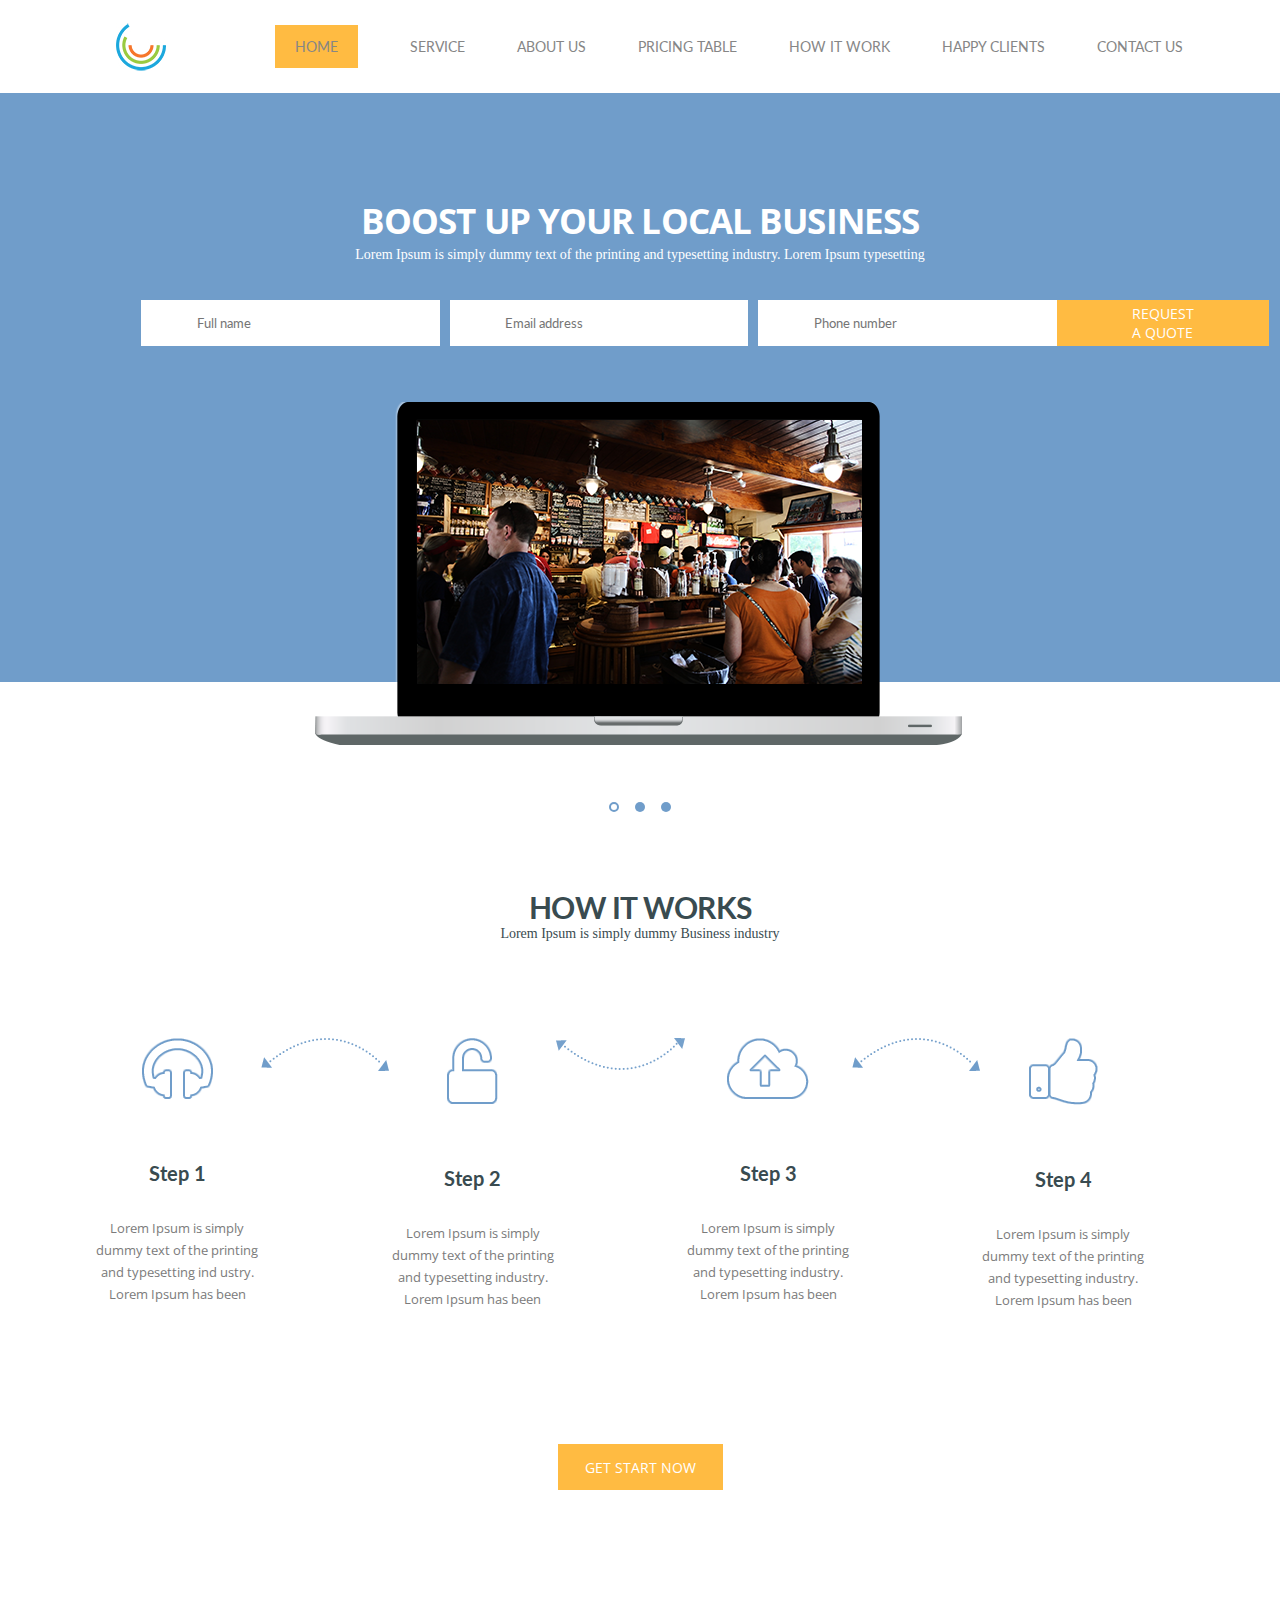
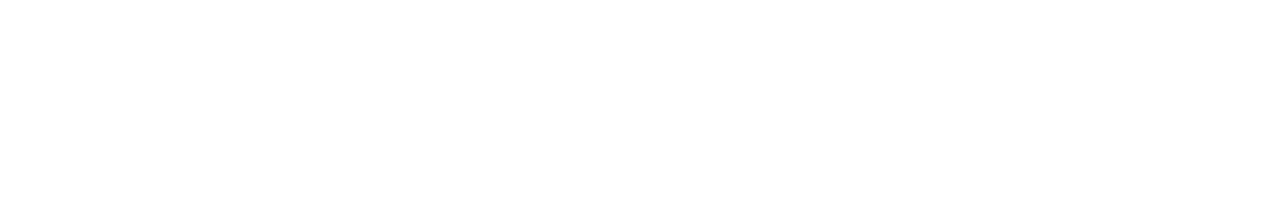
<file: boost-your-business/index.html>
<!DOCTYPE html>
<html lang="ru">
	<head>
		<title>boost-yout-business</title>
		<link href="https://fonts.googleapis.com/css2?family=Lato:wght@400;700&family=Open+Sans&display=swap" rel="stylesheet">
		<meta name="viewport" content="width=device-width, initial-scale=1, shrink-to-fit=no">
		
				<link rel="stylesheet" type="text/css" href="css/style.css">
				<link rel="stylesheet" type="text/css" href="css/slick.css">
					<link rel="stylesheet" type="text/css" href="css/media.css">
		<meta http-equiv="Content-type" content="text/html;charset=UTF-8" />
		<meta name="viewport" content="width=device-width, user-scalable=no, initial-scale=1.0, maximum-scale=1.0, minimum-scale=1.0">
	</head>
	<body>
		<header class="header">
			<div class="container">
				<div class="header__inner">
				<div class="logo">
					<a href="#">
						<img src="img/logo/Shape_8.jpg" alt="">
					</a>
				</div>
				<nav class="menu">
					<div class="btn__menu">
						<div></div>
						<div></div>
						<div></div>

					</div>
					<ul class="menu__list">
						<ul class="menu__home">
						<li><a href="#">HOME</a></li>
						</ul>
						<li><a href="#">SERVICE</a></li>
						<li><a href="#"> ABOUT US </a></li>
						<li><a href="#">PRICING TABLE </a></li>
						<li><a href="#">HOW IT WORK </a></li>
						<li><a href="#">HAPPY CLIENTS</a></li>
						<li><a href="#">CONTACT US</a></li>

					</ul>
				</nav>
				</div>
			</div>
		</header>
		<section class="top">
				<div class="container">
					<div class="top__inner">
					<div class="top-info">
						<h1 class="top-info__title">
							Boost up your Local business
						</h1>
						<div class="top-info__subtitle">
							Lorem Ipsum is simply dummy text of the printing and typesetting industry. Lorem Ipsum typesetting
						</div>
						<div class="top-info__form">
							<div class="top-info__form-input">
								<input type="text" name="text[]" class="required name large" placeholder="Full name"/>
								<input type="text" name="text[]" class="required name small" placeholder="Name">
							
								<div class="top-info__form-input"></div>
									<input type="text" name="text[]" class="required name large" placeholder="Email address"/>
									<input type="text" name="text[]" class="required name small" placeholder="Email "/>
									<div class="top-info__form-input">	</div>
										<input type="text" name="text[]"  class="required name large"placeholder="Phone number"/>
										<input type="text" name="text[]" class="required name small" placeholder="Phone "/>
										<div class="top-info__form-button">
												<button  class="btn">Request a quote</button>
										</div>
								
								</div>
							
						</div>
						<div class="top-info__slider">

							<div class="top-info__slider-image">	
								<img src="img/images/Vector_Smart_Object.png" alt="">
						</div>
						<div class="top-info__slider-image">	
								<img src="img/images/Vector_Smart_Object.png" alt="">
						</div>
						<div class="top-info__slider-image">	
								<img src="img/images/Vector_Smart_Object.png" alt="">
						</div>
				</div>
			</div>
			</section>

			<section class="action">
				<div class="container">
					<h2 class="title">
					How it works
				</h2>
				<h3 class="subtitle">Lorem Ipsum is simply dummy Business industry</h3>
				</div>
				<div class="action-steps">
					<div class="action-steps__img">
						<img src="img/images/headphone.png" alt="">

						<div class="action-steps__title">
							Step 1
							<div class="action-steps__subtitle">
								Lorem Ipsum is simply dummy text of the printing and typesetting ind
ustry. Lorem Ipsum has been
							</div>
						</div>
					</div>
					<div class="action-steps__img">
						<img src="img/images/Arrow_1.png" alt="">
							
						
					</div>
					<div class="action-steps__img">
						<img src="img/images/lock.png" alt="">
						<div class="action-steps__title">
							Step 2
							<div class="action-steps__subtitle">
								Lorem Ipsum is simply dummy text of the printing and typesetting industry. Lorem Ipsum has been
							</div>
						</div>
					</div>
					<div class="action-steps__img">
						<img src="img/images/Arrow_2.png" alt="">
							
						
					</div>
					<div class="action-steps__img">
						<img src="img/images/cloud.png" alt="">
						<div class="action-steps__title">
							Step 3
							<div class="action-steps__subtitle">
								Lorem Ipsum is simply dummy text of the printing and typesetting industry. Lorem Ipsum has been
							</div>
						</div>
					</div>
										<div class="action-steps__img">
						<img src="img/images/Arrow_1.png" alt="">
							
						
					</div>
					<div class="action-steps__img">
						<img src="img/images/like.png" alt="">
						<div class="action-steps__title">
							Step 4
							<div class="action-steps__subtitle">
								Lorem Ipsum is simply dummy text of the printing and typesetting industry. Lorem Ipsum has been
							</div>
						</div>
					</div>
				</div>
				<div class="button">
					<button  class="action-button">GET START NOW</button>
					</div>					
				
			</section>

<script src="https://code.jquery.com/jquery-3.4.1.min.js"></script>
<script src="js/slick.min.js"></script>
<script src="js/main.js"></script>
	</body>
</html>
</file>
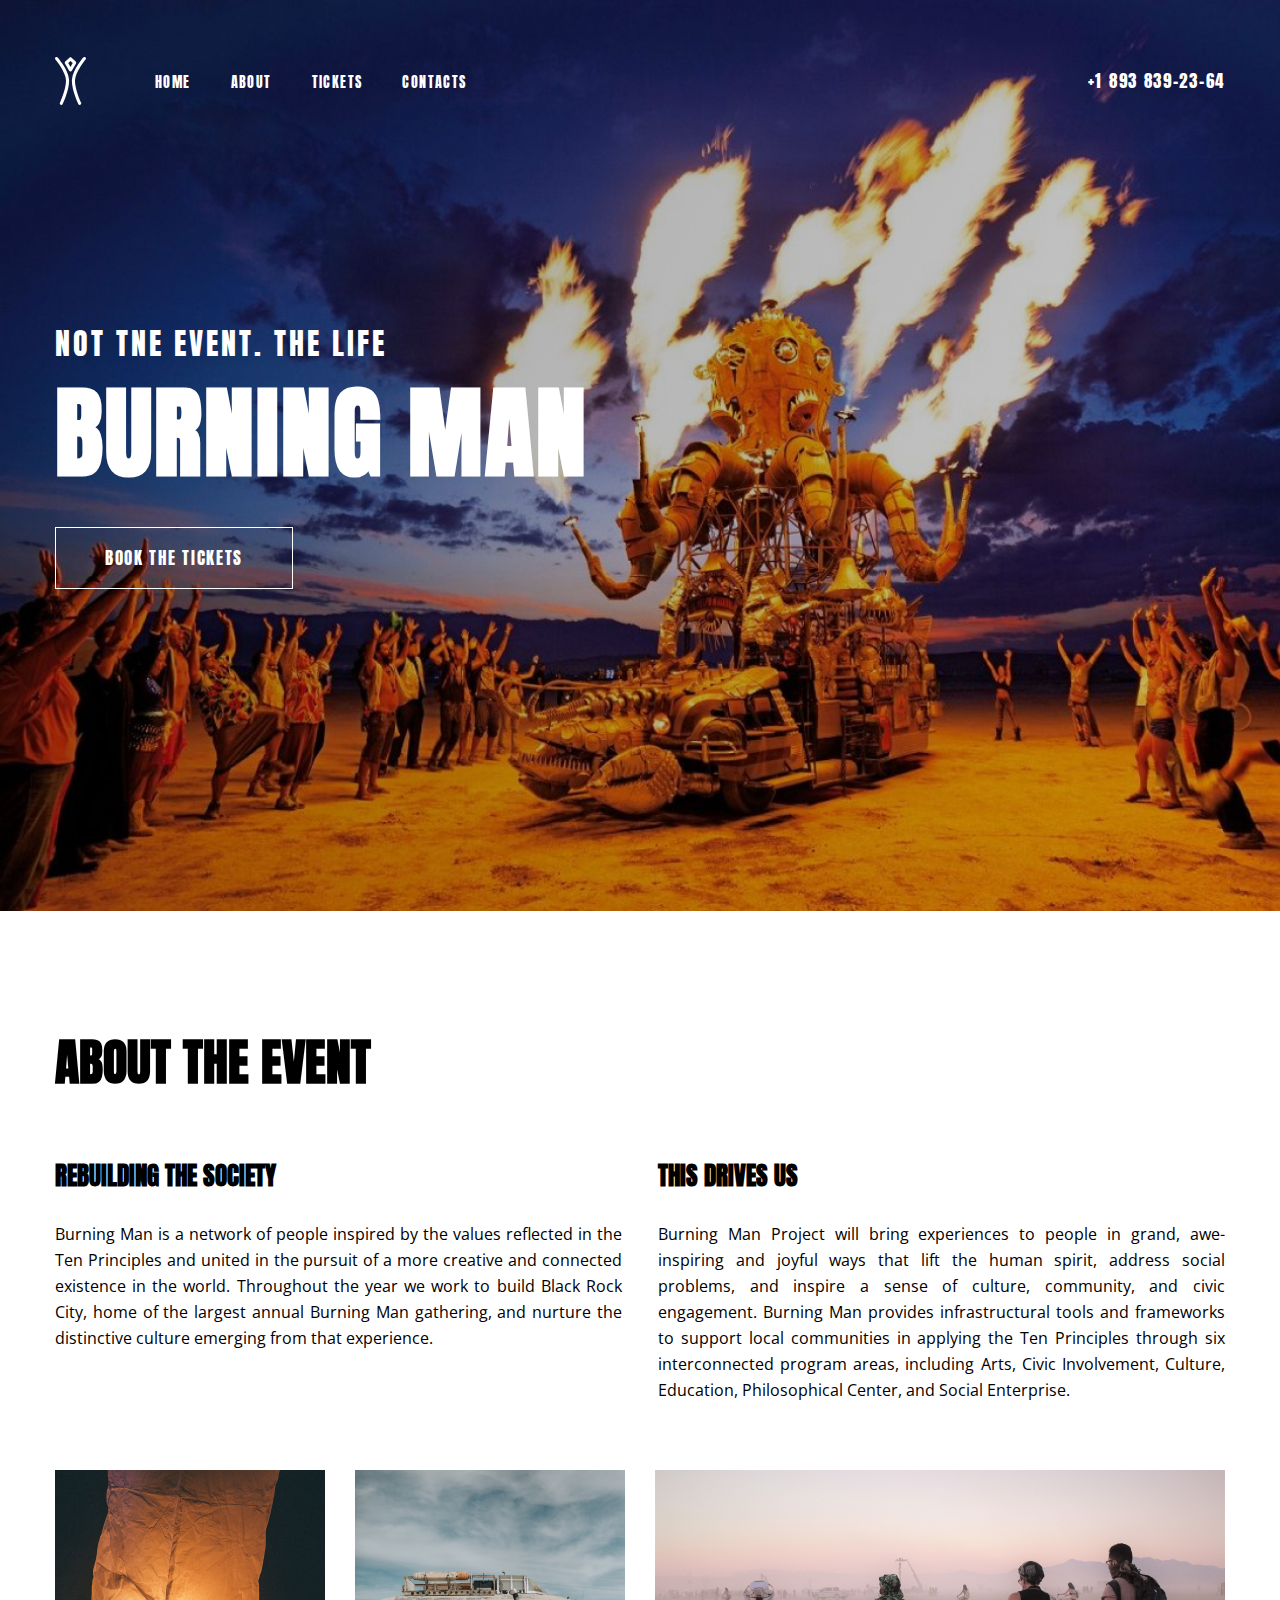
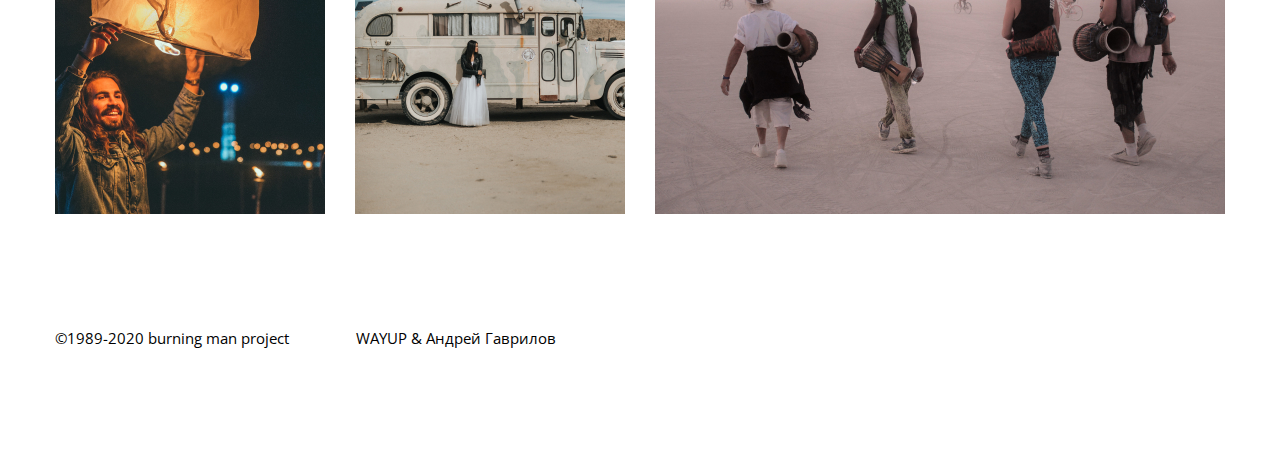
<file: burning-man/index.html>
<!DOCTYPE html>
<html lang="en">
<head>
	<meta charset="UTF-8">
	<title>Burning Man</title>
	<link href="https://fonts.googleapis.com/css2?family=Anton&family=Open+Sans&display=swap" rel="stylesheet">
	<link rel="icon" href="img/favicon.png" type="image/x-icon">
	<link rel="shortcut icon" href="img/favicon.png" type="image/x-icon"> 
	<link rel="stylesheet" href="css/main.css">
</head>
<body>
	<header id="header" class="header">
		<div class="container">
			<div class="nav">
				<img src="img/logo.svg" alt="Burning Man" class="logo">
				<ul class="menu">
					<li>
						<a href="#">
							Home
						</a>
					</li>
					<li>
						<a href="#">
							About
						</a>
					</li>
					<li>
						<a href="#">
							Tickets
						</a>
					</li>
					<li>
						<a href="#">
							Contacts
						</a>
					</li>
				</ul>
				<a href="tel:+18938392364" class="tel">
					+1 893 839-23-64
				</a>
			</div>
			<div class="offer">
				<p>Not tne event. The life</p>
				<h1>
					Burning MAN
				</h1>
				<a href="#" class="btn">Book the tickets</a>
			</div>
		</div>
	</header>
	<section id="about" class="about">
		<div class="container">
			<h2>About the event</h2>
			<div class="description">
				<div class="desc-left">
					<h3>Rebuilding the society</h3>
					<p>
						Burning Man is a network of people inspired by the values reflected in the Ten Principles and united in the pursuit of a more creative and connected existence in the world. Throughout the year we work to build Black Rock City, home of the largest annual Burning Man gathering, and nurture the distinctive culture emerging from that experience. 
					</p>
				</div>
				<div class="desc-right">
					<h3>This drives us</h3>
					<p>
						Burning Man Project will bring experiences to people in grand, awe-inspiring and joyful ways that lift the human spirit, address social problems, and inspire a sense of culture, community, and civic engagement. Burning Man provides infrastructural tools and frameworks to support local communities in applying the Ten Principles through six interconnected program areas, including Arts, Civic Involvement, Culture, Education, Philosophical Center, and Social Enterprise.
					</p>
				</div>			
			</div>
			<div class="gallery">
				<img src="img/img1.jpg" alt="Event photo 1">
				<img src="img/img2.jpg" alt="Event photo 2">
				<img src="img/img3.jpg" alt="Event photo 3">
			</div>
		</div>
	</section>
	<footer id="footer" class="footer">
		<div class="container">
			<div class="footer-text">
				<p>
					©1989-2020 burning man project
				</p>
				<p>
					WAYUP & Андрей Гаврилов
				</p>
			</div>
		</div>
	</footer>
</body>
</html>
</file>
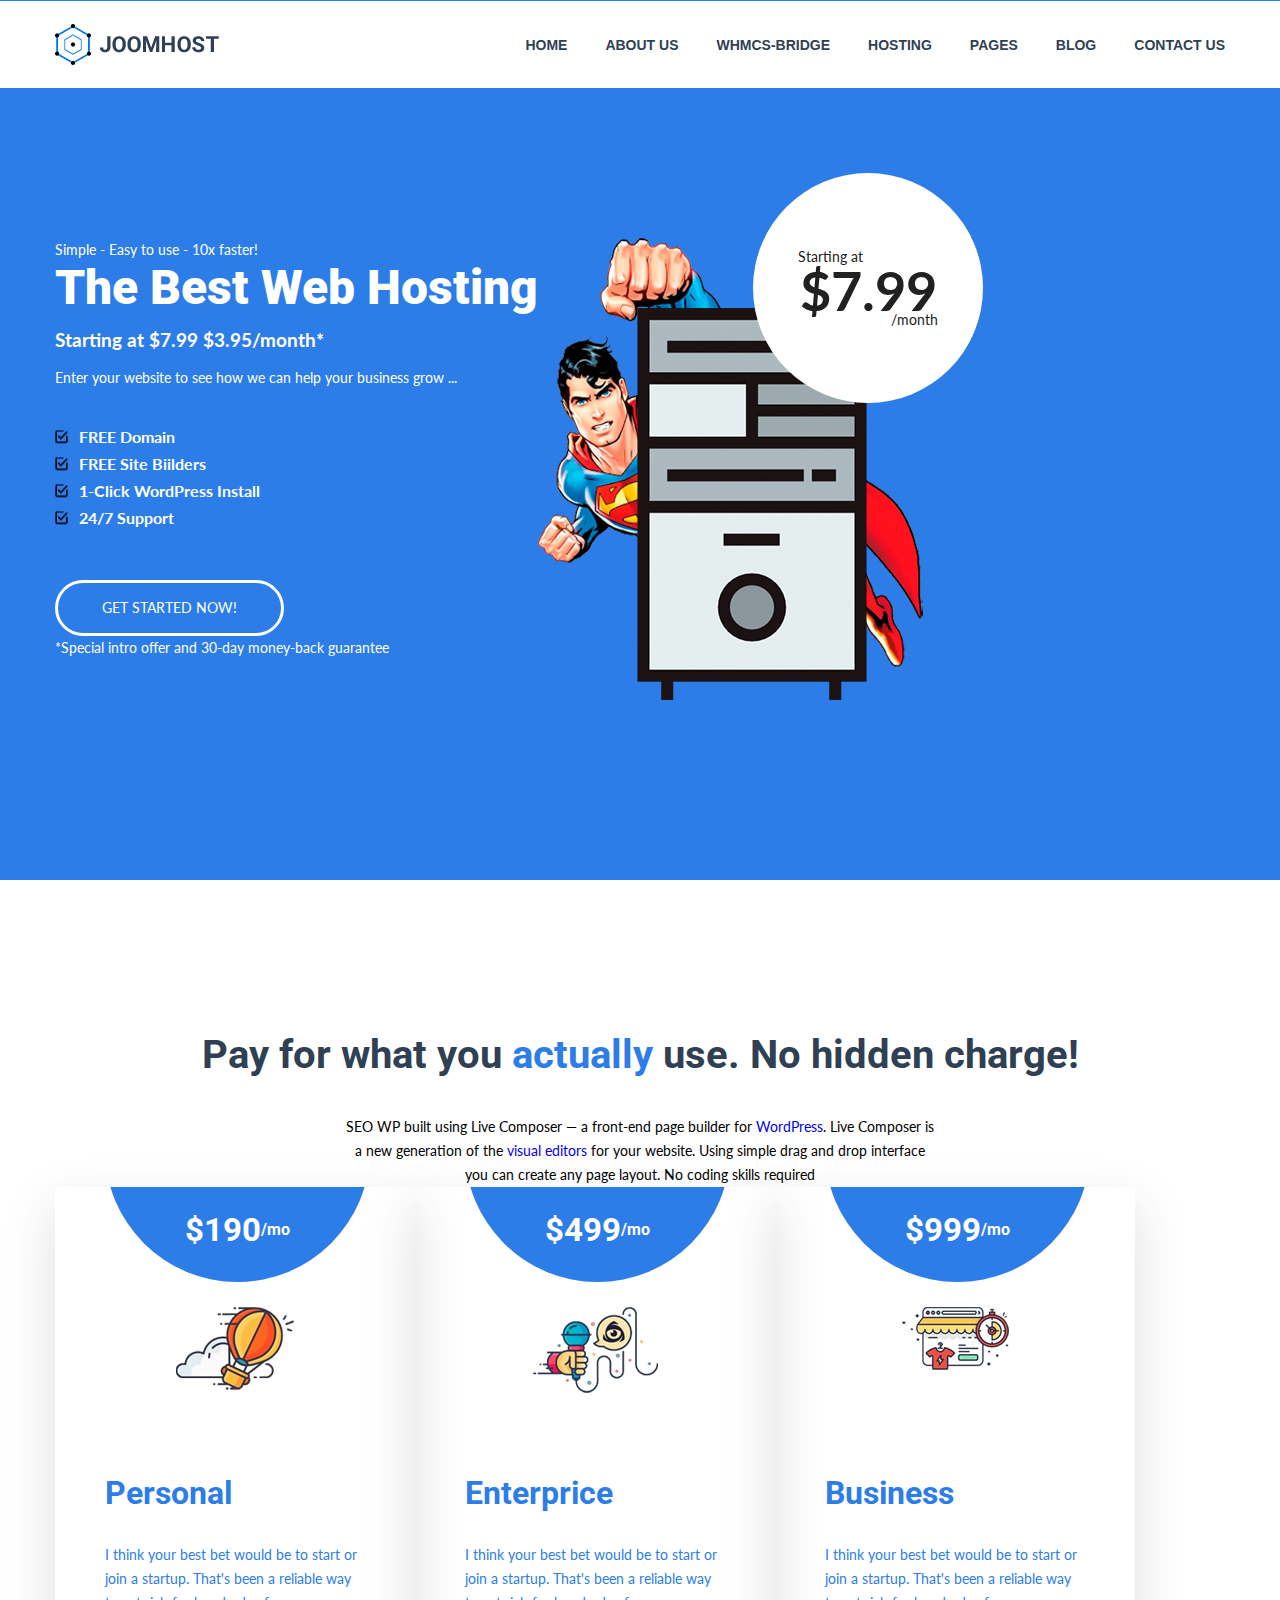
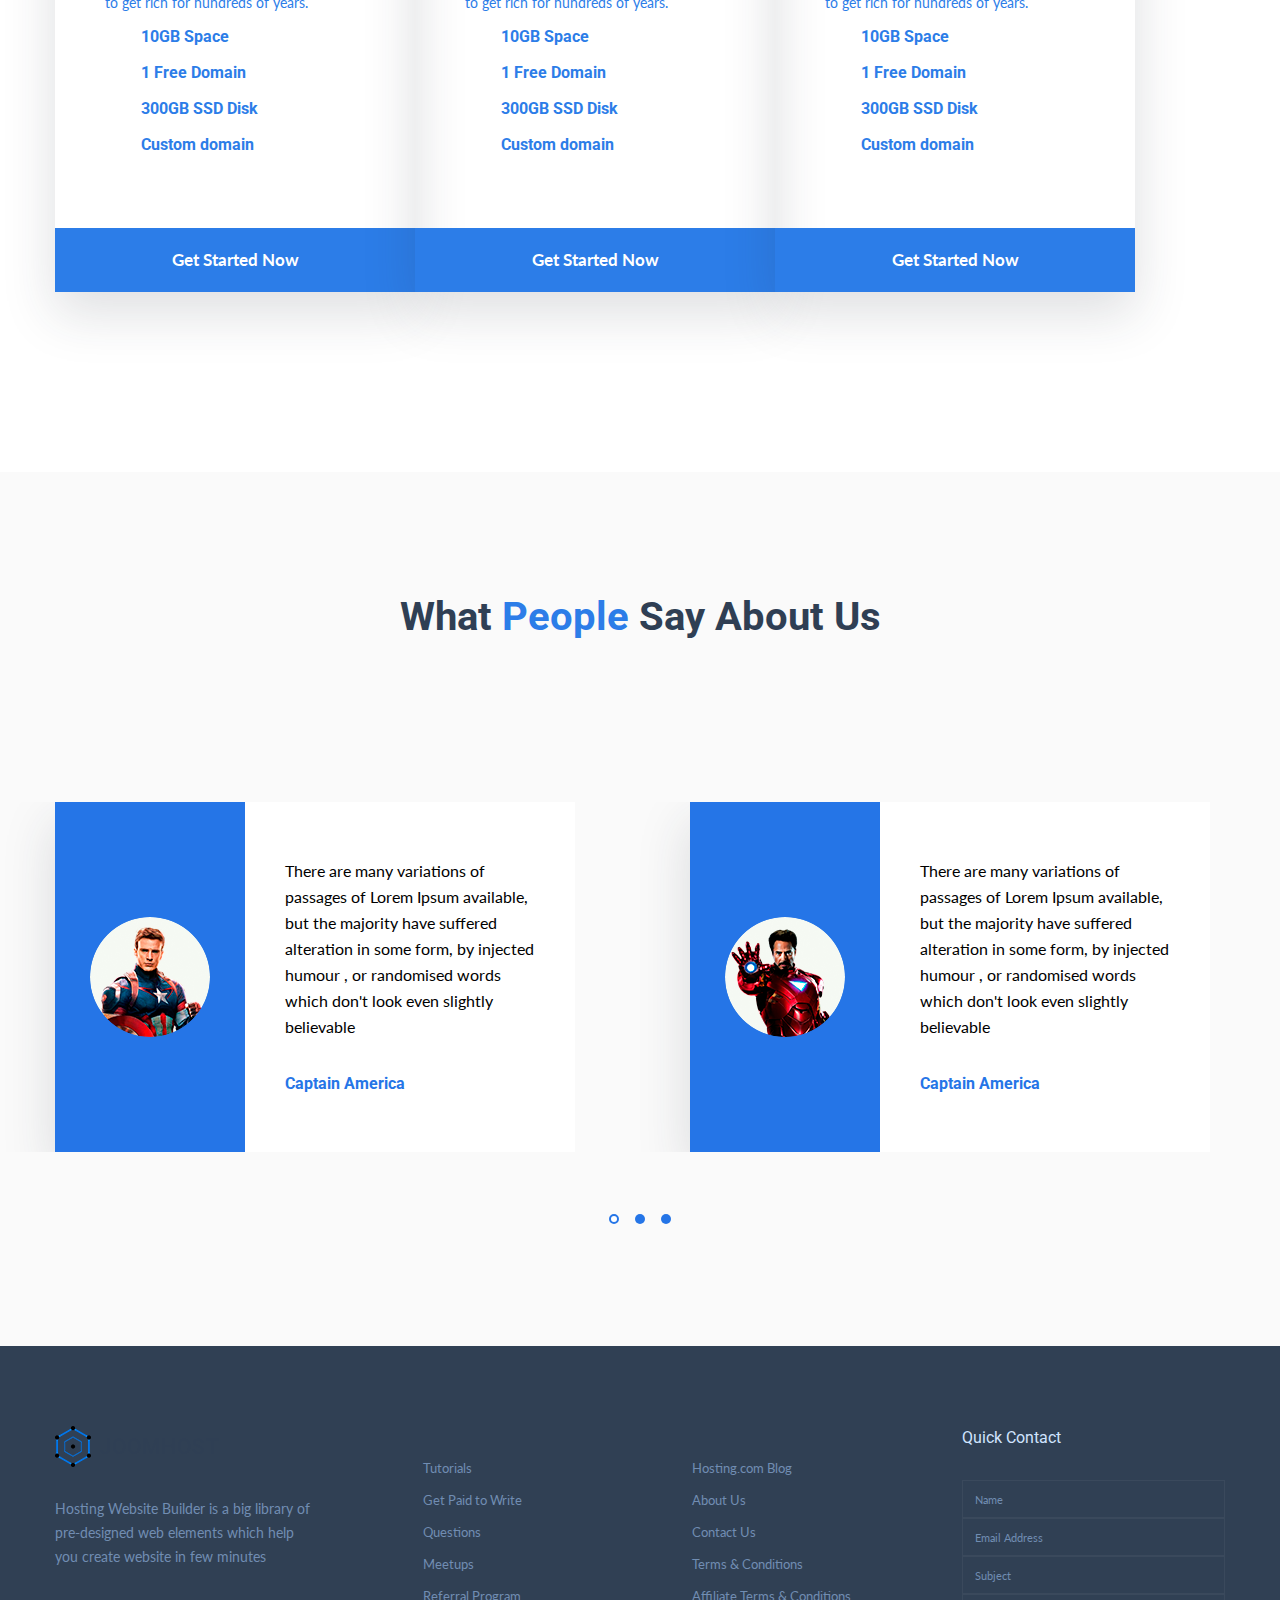
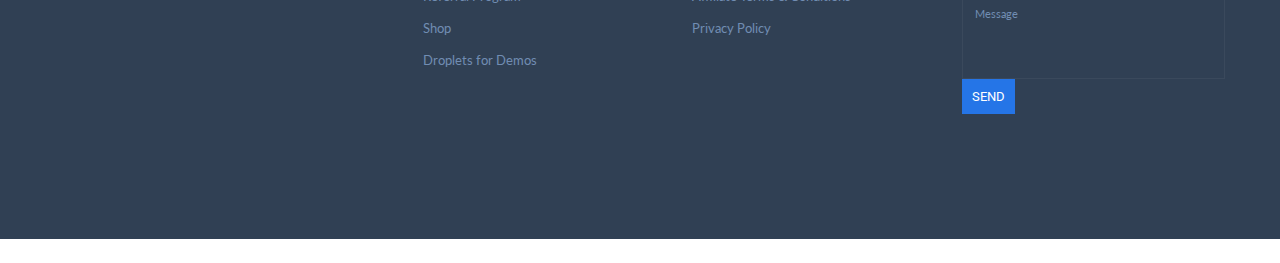
<file: joomhost/index.html>
<!-- Сообщаем браузеру как стоит обрабатывать эту страницу -->
<!DOCTYPE html>
<!-- Оболочка документа, указываем язык содержимого -->
<html lang="ru">
	<!-- Заголовок страницы, контейнер для других важных данных (не отображается) -->
	<head>
		<!-- Заголовок страницы в браузере -->
		<title>joomhost</title>
		<link href="https://fonts.googleapis.com/css2?family=Lato&family=Roboto&display=swap" rel="stylesheet">
		<!-- Подключаем CSS -->
		<meta name="viewport" content="width=device-width, initial-scale=1, shrink-to-fit=no">
		
				<link rel="stylesheet" type="text/css" href="css/style.css">
				<link rel="stylesheet" type="text/css" href="css/slick.css">
				<link rel="stylesheet" type="text/css" href="css/media.css">
		<meta http-equiv="Content-type" content="text/html;charset=UTF-8" />
		<meta name="viewport" content="width=device-width, user-scalable=no, initial-scale=1.0, maximum-scale=1.0, minimum-scale=1.0">
	</head>
	<!-- Отображаемое тело страницы -->
	<body>
		<header class="header">
			<div class="container">
				<div class="header__inner">
				<div class="logo">
					<a href="#">
						<img src="img/logo/JoomHost.png" alt="">
					</a>
				</div>
				<nav class="menu">
					<div class="btn__menu">
						<div></div>
						<div></div>
						<div></div>

					</div>
					<ul class="menu__list">
						<li><a href="#">HOME</a></li>
						<li><a href="#"> ABOUT US</a></li>
						<li><a href="#"> WHMCS-BRIDGE </a></li>
						<li><a href="#">HOSTING  </a></li>
						<li><a href="#">PAGES </a></li>
						<li><a href="#">BLOG</a></li>
						<li><a href="#">CONTACT US</a></li>
					</ul>
				</nav>
				</div>
			</div>
		</header>
			<section class="top">
				<div class="container">
					<div class="top__inner">
					<div class="top-info">
						<div class="top-info__subtitle">
							Simple - Easy to use - 10x faster!
						</div>
						<h1 class="top-info__title">
							The Best Web Hosting
						</h1>
						<div class="top-info__descr">
							Starting at $7.99 $3.95/month*
							<span>Enter your website to see how we can help your business grow ...</span>
						</div>
						<ul class="top-info__list">
							<li>FREE Domain</li>
							<li>FREE Site Biilders</li>
							<li>1-Click WordPress Install</li>
							<li>24/7 Support</li>
						</ul>
						<a class="top-info__btn" href="#">Get Started Now!</a>
						<div class="top-info__btn-descr">
							*Special intro offer and 30-day money-back guarantee
					</div>
				</div>
					<div class="top-images">
						<div class="top-images__box">
							<img src="img/photos/Без_имени-2.png"> 
							<div class="top-images__circle">
								<div class="top-images__title">Starting at</div>
								<div class="top-images__price">$7.99</div>
								<div class="top-images__date">/month</div>
							</div>
						</div>
					</div>
					</div>
				</div>
			</section>


		<section class="price">
			<div class="container">
				<h2 class="title">
					Pay for what you <span>actually</span> use. No hidden charge!
				</h2>
				<div class="price__descr">
					SEO WP built using Live Composer — a front-end page builder for <a href=#> WordPress</a>. Live Composer is a new generation of the <a href="#">visual editors</a> for your website. Using simple drag and drop interface you can create any page layout. <span>No coding skills </span>required
				</div>
				<div class="price__items">
					<div class="price-item">
						<div class="price-item__number">
							$190<span>/mo</span>
						</div>
						<div class="price-item__images">
							<img src="img/photos/photo1.png">
						</div>
						<div class="price-item__title">
							Personal
						</div>
						<div class="price-item__text">
							I think your best bet would be to start or join a startup. That's been a reliable way to get rich for hundreds of years.
						</div>
						<ul class="price-item__list">
							<li>10GB Space</li>
							<li>1 Free Domain</li>
							<li>300GB SSD Disk</li>
							<li>Custom domain</li>
						</ul>
						<a class="price-item__btn" href="#">Get Started Now</a>
					</div>

					<div class="price-item">
						<div class="price-item__number">
							$499<span>/mo</span>
						</div>
						<div class="price-item__images">
							<img src="img/photos/photo2.png">
						</div>
						<div class="price-item__title">
							Enterprice
						</div>
						<div class="price-item__text">
							I think your best bet would be to start or join a startup. That's been a reliable way to get rich for hundreds of years.
						</div>
						<ul class="price-item__list">
							<li>10GB Space</li>
							<li>1 Free Domain</li>
							<li>300GB SSD Disk</li>
							<li>Custom domain</li>
						</ul>
						<a class="price-item__btn" href="#">Get Started Now</a>
					</div>

					<div class="price-item">
						<div class="price-item__number">
							$999<span>/mo</span>
						</div>
						<div class="price-item__images">
							<img src="img/photos/photo3.png">
						</div>
						<div class="price-item__title">
							Business
						</div>
						<div class="price-item__text">
							I think your best bet would be to start or join a startup. That's been a reliable way to get rich for hundreds of years.
						</div>
						<ul class="price-item__list">
							<li>10GB Space</li>
							<li>1 Free Domain</li>
							<li>300GB SSD Disk</li>
							<li>Custom domain</li>
						</ul>
						<a class="price-item__btn" href="#">Get Started Now</a>
					</div>
				</div>
			</div>
			
		</section>
		<section class="reviews">
			<div class="container">
				<h2 class="title">
					What <span>People</span> Say About Us
				</h2>
				<div class="reviews-slider">
					<div class="reviews-slider__item">
						<div class="reviews-box">
							<div class="reviews-box__images">
							<img src="img/photos/america.png">
							</div>
							<div class="reviews-box__content">
							<div class="reviews-box__text">
								There are many variations of passages of Lorem Ipsum available, but the majority have suffered alteration in some form,
								by injected humour , or randomised words which don't look even slightly believable
							</div>
						<div class="reviews-box__author">
						<span>Captain America</span> - unemployed
					</div>
				</div>
				</div>
			</div>

			<div class="reviews-slider__item">
						<div class="reviews-box">
							<div class="reviews-box__images">
							<img src="img/photos/stark.png">
							</div>
							<div class="reviews-box__content">
							<div class="reviews-box__text">
								There are many variations of passages of Lorem Ipsum available, but the majority have suffered alteration in some form,
								by injected humour , or randomised words which don't look even slightly believable
							</div>
						<div class="reviews-box__author">
						<span>Captain America</span> - unemployed
					</div>
				</div>
			</div>
			</div>
			<div class="reviews-slider__item">
						<div class="reviews-box">
							<div class="reviews-box__images">
							<img src="img/photos/america.png">
							</div>
							<div class="reviews-box__content">
							<div class="reviews-box__text">
								There are many variations of passages of Lorem Ipsum available, but the majority have suffered alteration in some form,
								by injected humour , or randomised words which don't look even slightly believable
							</div>
						<div class="reviews-box__author">
						<span>Captain America</span> - unemployed
					</div>
				</div>
				</div>
			</div>

			<div class="reviews-slider__item">
						<div class="reviews-box">
							<div class="reviews-box__images">
							<img src="img/photos/stark.png">
							</div>
							<div class="reviews-box__content">
							<div class="reviews-box__text">
								There are many variations of passages of Lorem Ipsum available, but the majority have suffered alteration in some form,
								by injected humour , or randomised words which don't look even slightly believable
							</div>
						<div class="reviews-box__author">
						<span>Captain America</span> - unemployed
					</div>
				</div>
			</div>
			</div>
			<div class="reviews-slider__item">
						<div class="reviews-box">
							<div class="reviews-box__images">
							<img src="img/photos/america.png">
							</div>
							<div class="reviews-box__content">
							<div class="reviews-box__text">
								There are many variations of passages of Lorem Ipsum available, but the majority have suffered alteration in some form,
								by injected humour , or randomised words which don't look even slightly believable
							</div>
						<div class="reviews-box__author">
						<span>Captain America</span> - unemployed
					</div>
				</div>
				</div>
			</div>

			<div class="reviews-slider__item">
						<div class="reviews-box">
							<div class="reviews-box__images">
							<img src="img/photos/stark.png">
							</div>
							<div class="reviews-box__content">
							<div class="reviews-box__text">
								There are many variations of passages of Lorem Ipsum available, but the majority have suffered alteration in some form,
								by injected humour , or randomised words which don't look even slightly believable
							</div>
						<div class="reviews-box__author">
						<span>Captain America</span> - unemployed
					</div>
				</div>
			</div>
			</div>
		</div>
		</div>
			
		</section>


		<footer class="footer">
			<div class="container">
			<div class="footer__inner">
				<div class="footer-col__logo">
					<a class="footer__logo" href="#">
						<img src="img/logo/JoomHost.png" >
					</a>
					<div class="footer__text">
						Hosting Website Builder is a big library of pre-designed web elements which help you create website in few minutes
					</div>
				</div>
				<div class="footer-menu">
					<div class="footer__title"></div>
					<ul class="footer__list">
						<li><a href="#">Tutorials</a></li>
						<li><a href="#">Get Paid to Write</a></li>
						<li><a href="#">Questions</a></li>
						<li><a href="#">Meetups</a></li>
						<li><a href="#">Referral Program</a></li>
						<li><a href="#">Shop</a></li>
						<li><a href="#">Droplets for Demos</a></li>
					</ul>
				</div>
				<div class="footer-menu">
					<div class="footer__title"></div>
					<ul class="footer__list">
						<li><a href="#">Hosting.com Blog</a></li>
						<li><a href="#">About Us</a></li>
						<li><a href="#">Contact Us</a></li>
						<li><a href="#">Terms & Conditions</a></li>
						<li><a href="#">Affiliate Terms & Conditions</a></li>
						<li><a href="#">Privacy Policy</a></li>
					</ul>
				</div>
				<div class="footer-form">
					<div class="footer__title">
						Quick Contact
				</div>
				<form>
					<input type="text" placeholder="Name">
					<input type="text" placeholder="Email Address">
					<input type="text" placeholder="Subject">
					<textarea placeholder="Message"></textarea>
					<button type="submit">Send</button>
				</form>
			</div>
		</div>
		</div>
		</footer> -->	
<script src="https://code.jquery.com/jquery-3.4.1.min.js"></script>
<script src="js/slick.min.js"></script>
<script src="js/main.js"></script>
	</body>
</html>
</file>
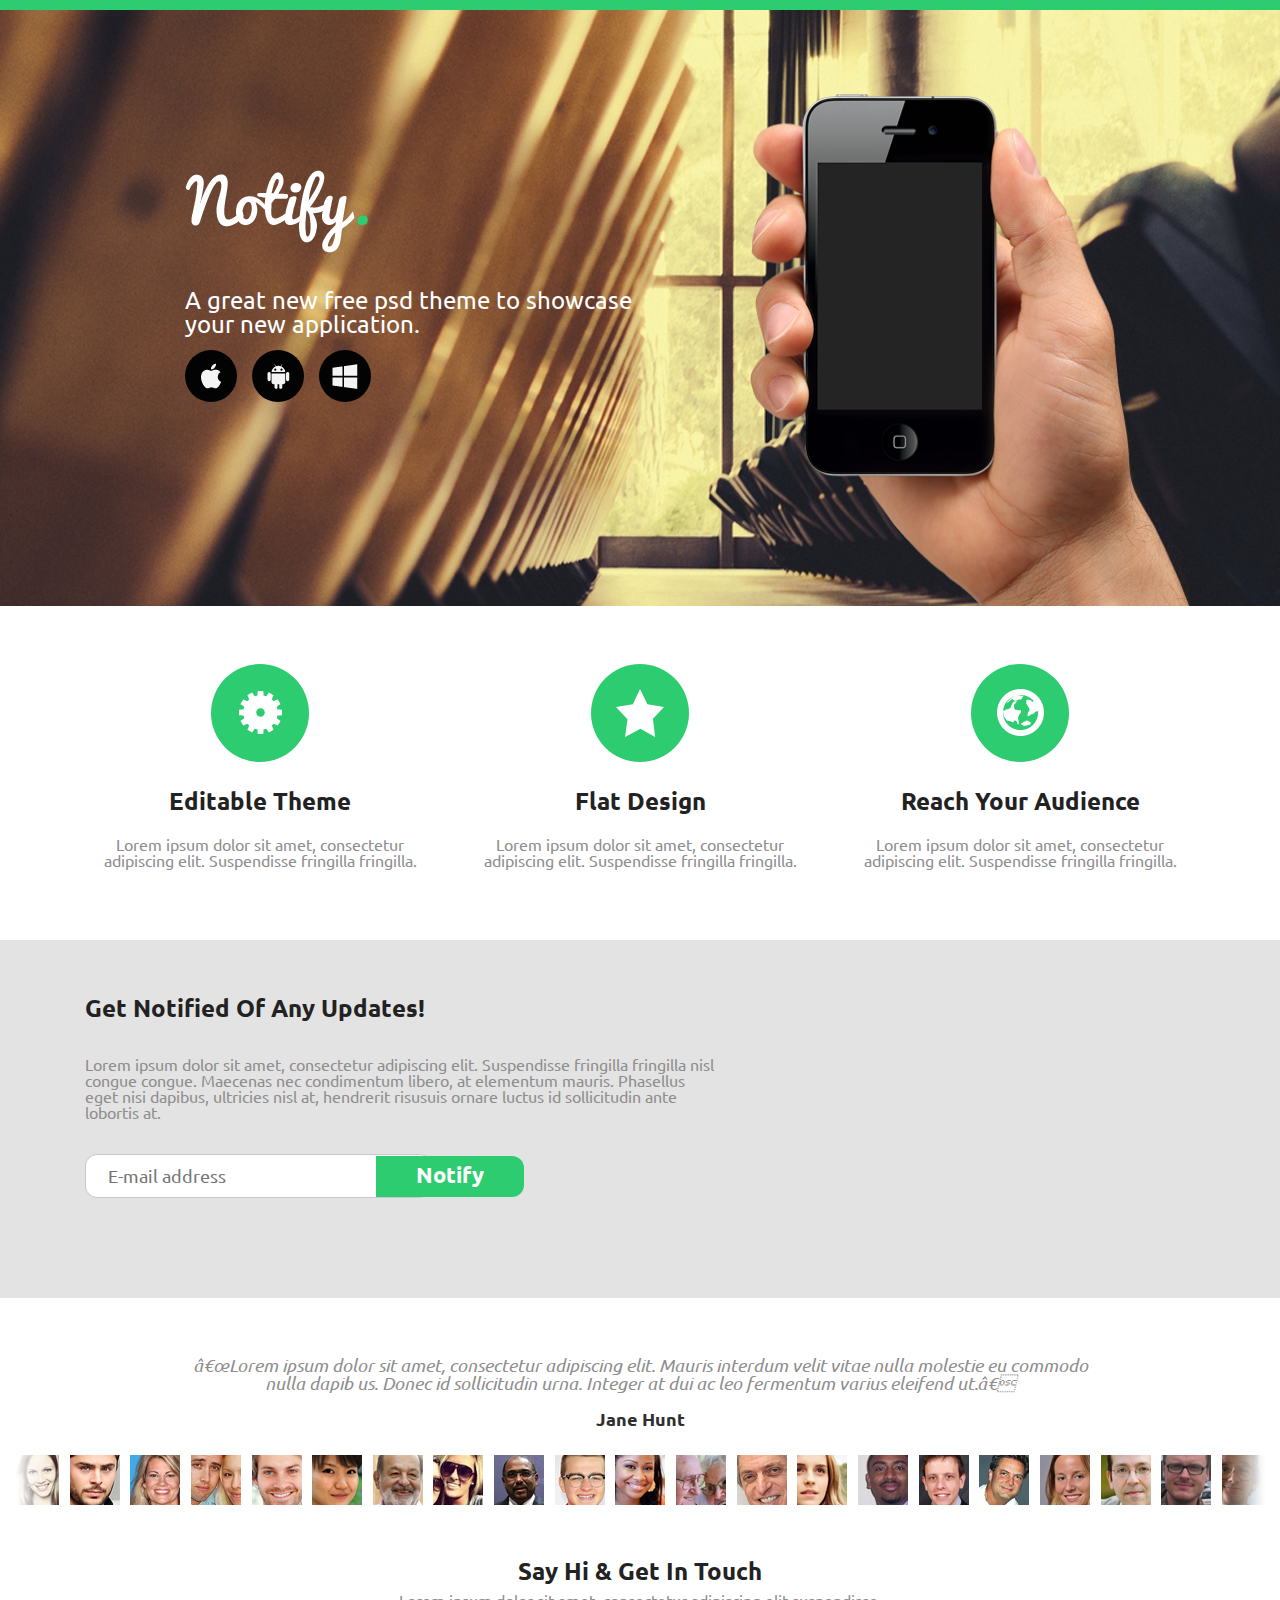
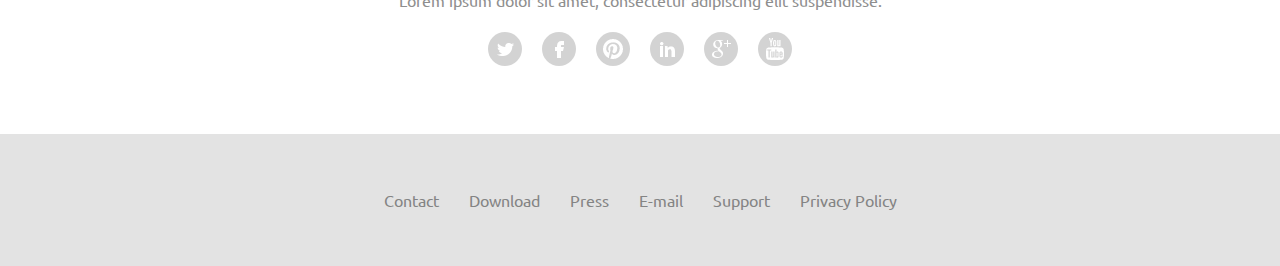
<file: notify/index.html>
<!DOCTYPE html>
<html lang="ru">
	<head>
		<title>notify</title>
		<meta name="viewport" content="width=device-width, initial-scale=1, shrink-to-fit=no">
		<link rel="stylesheet" type="text/css" href="css/bootstrap.min.css">
				<link rel="stylesheet" type="text/css" href="css/style.css">
		<link href="https://fonts.googleapis.com/css2?family=Ubuntu:wght@400;700&display=swap" rel="stylesheet"
		<meta http-equiv="Content-type" content="text/html;charset=UTF-8" />
		<meta name="viewport" content="width=device-width, user-scalable=no, initial-scale=1.0, maximum-scale=1.0, minimum-scale=1.0">
	</head>
	
	<header>
		<div class="container">
		<div class="row">
			<div class="col-md-7">
				<div class="offer">
					<img src="img/bg/Notify.png" alt="Notify" class="offer__img">
					<p class="offer__intro">
						A great new free psd theme to showcase your new application. 
					</p>
					<ul class="offer__links d-flex">
						<li class="offer__links-item offer__links-item_ios">
							<a href="" target="_blank"></a>
						</li>
						<li class="offer__links-item offer__links-item_android">
							<a href="" target="_blank"></a>
						</li>
						<li class="offer__links-item offer__links-item_win">
							<a href="" target="_blank"></a>
						</li>
					</ul>
				</div>
			</div>
		<div class="col-md-5 d-none d-md-block">
			<img src="img/bg/hand.png" class="iphone" alt="Our app">
		</div>
	</div>
</div>
	</header>
	<section id="triggers">
		<div class="container">
			<div class="row">
				<div class="col ">
					<div class="trigger">
						<div class="trigger__icon trigger__icon__theme"></div>
						<h3 class="trigger__title">
							Editable Theme
						</h3>
						<p class="trigger__text">
							Lorem ipsum dolor sit amet, consectetur adipiscing elit. Suspendisse fringilla fringilla.
						</p>
					</div>
				</div>
			
			<div class="col ">
				<div class="trigger">
						<div class="trigger__icon trigger__icon__flat"></div>
						<h3 class="trigger__title">
						Flat Design
						</h3>
						<p class="trigger__text">
							Lorem ipsum dolor sit amet, consectetur adipiscing elit. Suspendisse fringilla fringilla.
						</p>
					</div>
			</div>
			
			<div class="col ">
				<div class="trigger">
						<div class="trigger__icon trigger__icon__audience"></div>
						<h3 class="trigger__title">
								Reach Your Audience
						</h3>
						<p class="trigger__text">
							Lorem ipsum dolor sit amet, consectetur adipiscing elit. Suspendisse fringilla fringilla.
						</p>
					</div>
			</div>
			
		</div>
	</div>
</div>
	</section>
	<section id="subscribe">
		<div class="container">
			<div class="row">
				<div class="col-md-7">
					<div class="subscribe">
						<h3 class="subscribe__title">
							Get Notified Of Any Updates!						</h3>
							<p class="subscribe__text">
								Lorem ipsum dolor sit amet, consectetur adipiscing elit. Suspendisse fringilla fringilla nisl congue congue. Maecenas nec condimentum libero, at elementum mauris. Phasellus eget nisi dapibus, ultricies nisl at, hendrerit risusuis ornare luctus id sollicitudin ante lobortis at.
							</p>
					<form action="#" class="subscribe__form">
						<input type="text" class="subcribe__input" placeholder="E-mail address">
						<button type="submit" class="subscribe__act" >
							Notify
						</button>
					</form>		
					</div>
				</div>
			<div class="col-md-5">
<iframe class="video" src="https://player.vimeo.com/video/259411563" width="100%" height="360" frameborder="0" allow="autoplay; fullscreen" allowfullscreen></iframe>
		</div>
	</div>
</div>
	</section>
	<section id="people">
		<div class="container">
			<div class="row">
				<div class="col">
					<div class="quote">
						<p class="quote__text">
							“Lorem ipsum dolor sit amet, consectetur adipiscing elit. Mauris interdum velit vitae nulla molestie eu commodo nulla dapib us. Donec id sollicitudin urna. Integer at dui ac leo fermentum varius eleifend ut.”
						</p>
						<div class="quote__author">
							Jane Hunt
						</div>	
					</div>
				</div>
			</div>
		</div class="row">
			<div class="col">		
		<ul class="faces d-flex justify-content-between">
			<li class="faces__item">
				<img src="img/people/img.png" alt="Jane">
			</li>
			<li class="faces__item">
				<img src="img/people/img1.png" alt="Jane">
			</li>
			<li class="faces__item">
				<img src="img/people/img2.png" alt="Jane">
			</li>
			<li class="faces__item">
				<img src="img/people/img3.png" alt="Jane">
			</li>
			<li class="faces__item">
				<img src="img/people/img4.png" alt="Jane">
			</li>
			<li class="faces__item">
				<img src="img/people/img5.png" alt="Jane">
			</li>
			<li class="faces__item">
				<img src="img/people/img6.png" alt="Jane">
			</li>
			<li class="faces__item">
				<img src="img/people/img7.png" alt="Jane">
			</li>
			<li class="faces__item">
				<img src="img/people/img8.png" alt="Jane">
			</li>
			<li class="faces__item">
				<img src="img/people/img9.png" alt="Jane">
			</li>
			<li class="faces__item">
				<img src="img/people/img10.png" alt="Jane">
			</li>
			<li class="faces__item">
				<img src="img/people/img11.png" alt="Jane">
			</li>
			<li class="faces__item">
				<img src="img/people/img12.png" alt="Jane">
			</li>
			<li class="faces__item">
				<img src="img/people/img13.png" alt="Jane">
			</li>
			<li class="faces__item">
				<img src="img/people/img14.png" alt="Jane">
			</li>
			<li class="faces__item">
				<img src="img/people/img15.png" alt="Jane">
			</li>
			<li class="faces__item">
				<img src="img/people/img16.png" alt="Jane">
			</li>
			<li class="faces__item">
				<img src="img/people/img17.png" alt="Jane">
			</li>
			<li class="faces__item">
				<img src="img/people/img18.png" alt="Jane">
			</li>
			<li class="faces__item">
				<img src="img/people/img19.png" alt="Jane">
			</li>
			<li class="faces__item">
				<img src="img/people/img20.png" alt="Jane">
			</li>
		</ul>
	</div>
</div>
<div class="row">
	<div class="col">
		<div class="contact">
			<h2 class="contact__title">
				Say Hi & Get In Touch
			</h2>
			<p class="contact__text">
				Lorem ipsum dolor sit amet, consectetur adipiscing elit suspendisse. 
			</p>
			
			<ul class="footer__icons d-flex">
						<li class="footer__icons-item footer__links-item_twitter">
							<a href="" target="_blank"></a>
						</li>
						<li class="footer__icons-item footer__links-item_facebook">
							<a href="" target="_blank"></a>
						</li>
						<li class="footer__icons-item footer__links-item_pinterest">
							<a href="" target="_blank"></a>
						</li>
						<li class="footer__icons-item footer__links-item_google">
							<a href="" target="_blank"></a>
						</li>
						<li class="footer__icons-item footer__links-item_linkedin">
							<a href="" target="_blank"></a>
						</li>
						<li class="footer__icons-item footer__links-item_youtube">
							<a href="" target="_blank"></a>
						</li>
					</ul>

		
	</div>
	</div>
	</div>
	</section>
	<footer>
		<div class="container">
			<div class="row">
				<div class="col">
					<nav>
						<ul class="menu d-flex justify-content-center flex-column flex-md-row">
							<li class="menu__item">
								<a href="#" class="menu__link">Contact
								</a>
							</li>
							<li class="menu__item">
								<a href="#" class="menu__link">Download
								</a>
							</li>
							<li class="menu__item">
								<a href="#" class="menu__link">Press
								</a>
							</li>
							<li class="menu__item">
								<a href="#" class="menu__link">E-mail
								</a>
							</li>
							<li class="menu__item">
								<a href="#" class="menu__link">Support
								</a>
							</li>
							<li class="menu__item">
								<a href="#" class="menu__link">Privacy Policy
								</a>
							</li>
						</ul>
					</nav>
				</div>
			</div>
		</div>
	</footer>
	</body>
</html>
</file>
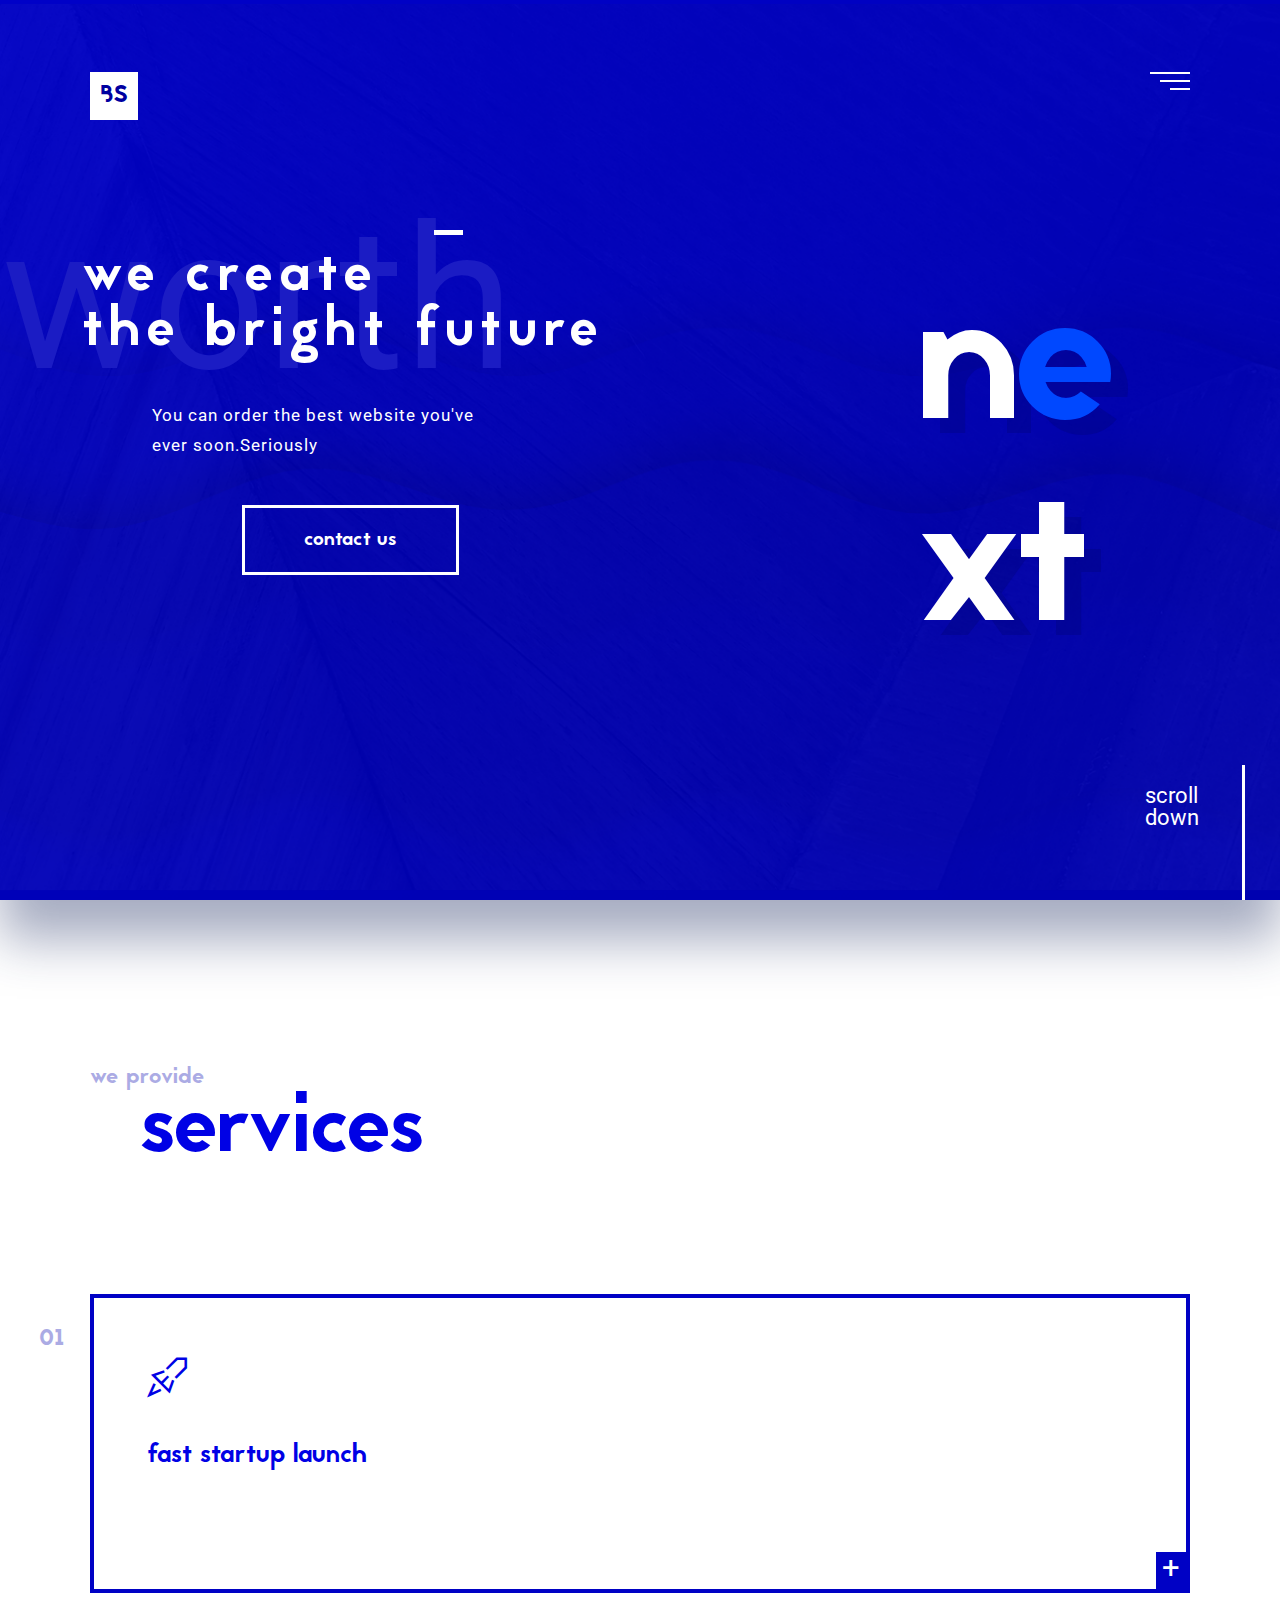
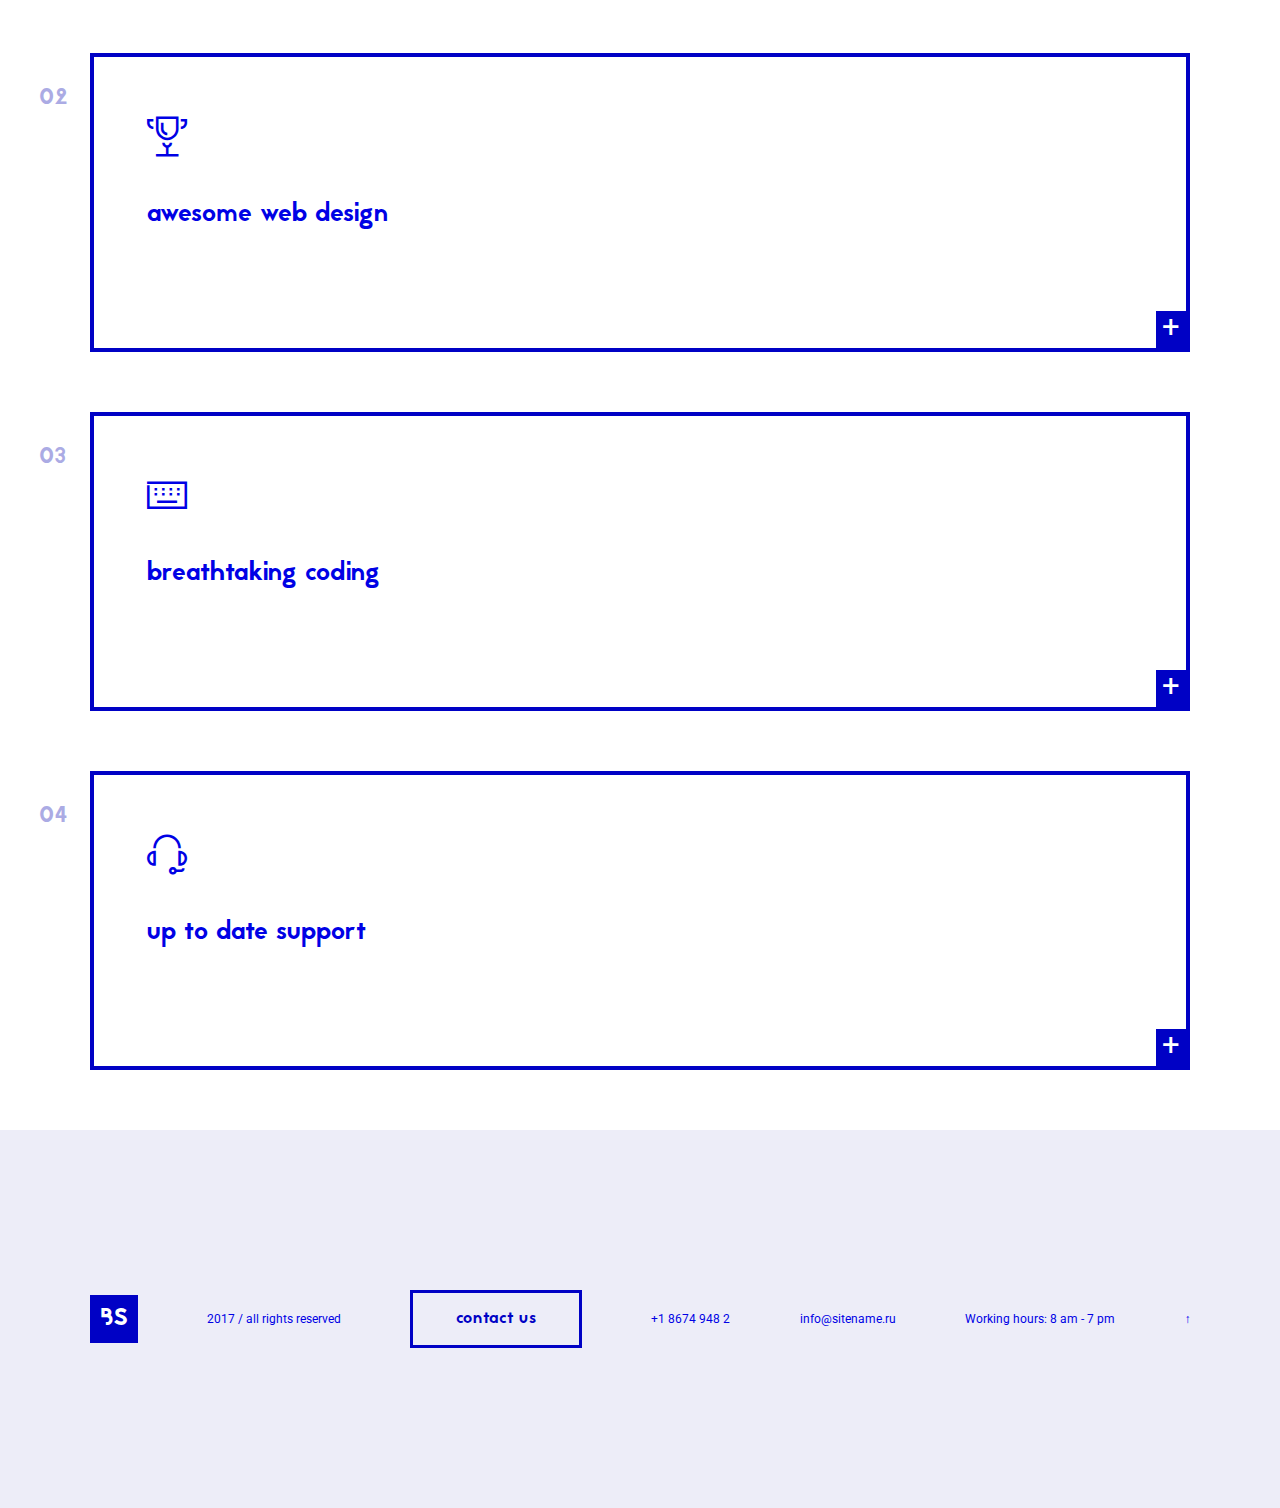
<file: unusual/index.html>
<!DOCTYPE html>
<html lang="ru">
	<head>
		<title>unusual</title>
		<link rel="stylesheet" type="text/css" href="css/style.css">
		<link rel="stylesheet" type="css/normalize.css">
		<link rel="stylesheet" type="text/css" href="css/stroke-gap-icons.css">
		<link rel="stylesheet" type="text/css" href="css/media.css">
		<link href="https://fonts.googleapis.com/css2?family=Roboto&display=swap" rel="stylesheet">
		<meta http-equiv="Content-type" content="text/html;charset=UTF-8" />
		<meta name="viewport" content="width=device-width, user-scalable=no, initial-scale=1.0, maximum-scale=1.0, minimum-scale=1.0">
	</head>
	<header class="header" id="header">
		<div class="container">
			<nav>
		<a href="#" class="logo">BS</a>	 
		<div class='brah'>
			b 
			r
			a
			a
			a
			h

		</div>
		<div class="hamburger">
			<span></span>
			<span></span>
			<span></span>
		</div>

		</nav>
		<div class="offer">
			<div class="offer__bg">
				worth
			</div>
			<h1 class="offer__title">
				we create<br>
				the bright future
			</h1>
			<p class="offer__text">
				You can order the best website you've ever soon.Seriously
			</p>
			<button class="offer__btn btn">
				contact us
			</button>
		</div>
		<div class="next">
			<span>n</span>
			<span>e</span>
			<span>x</span>
			<span>t</span>
		</div>
		<a href='#services' class="scroll go_to">
			scroll down
		</a>
		</div>
	</header>
	<section class="services" id="services">
		<div class="container">
			<div class="section-title">
				<p class="section-title__intro">
					we provide
				</p>
				<h2 class="section-title__title">
					services
				</h2>
			</div>
			<div class="service">
				<a class="service__item">
					<span class="service__index">01</span>
					<i class="service__icon icon icon-Starship"></i>
					<h3 class ="service__title">
						fast startup launch
					</h3>
				<span class="service__more">+</span>	
				</a>
								<a class="service__item">
									<span class="service__index">02</span>
					<i class="service__icon icon icon-Cup"></i>
					<h3 class ="service__title">
						awesome web design
					</h3>
				<span class="service__more">+</span>	
				</a>
								<a class="service__item">
									<span class="service__index">03</span>
					<i class="service__icon icon icon-Keyboard"></i>
					<h3 class ="service__title">
						breathtaking
coding
					</h3>
				<span class="service__more">+</span>	
				</a>
								<a class="service__item">
									<span class="service__index">04</span>
					<i class="service__icon icon icon-Headset"></i>
					<h3 class ="service__title">
						up to date
support
					</h3>
				<span class="service__more">+</span>	
				</a>
			</div>
		</div>
	</section>
	<footer class="footer" id="footer">
		<div class="container">
			<div class="credits">
			<a href="#" class="logo credits__logo">BS</a>
			<div class="credits__rights">
				2017 / all rights reserved
			</div>
			<button class="credits__btn btn">
				contact us
			</button>
			<div class="credits__phone">
				+1 8674 948 2
			</div>
			<div class="credits__maiil">
				info@sitename.ru
			</div>
			<div class="credits__work">
				Working hours: 8 am - 7 pm
			</div>
			<div class="credits__up">
				<a class="go_to" href="#header">
					↑
				</a>
			</div>
		</div>
		</div>
	</footer>
	<body>
		<script src ="js/jquery-3.3.1.min.js"></script>
		<script src="js/main.js"></script>
	</body>
</html>
</file>
<file: boost-your-business/css/style.css>
@charset "UTF-8";
/*Обнуление*/
* {
  padding: 0;
  margin: 0;
  border: 0;
}

*, *:before, *:after {
  box-sizing: border-box;
}

:focus, :active {
  outline: none;
}

a:focus, a:active {
  outline: none;
}

nav, footer, header, aside {
  display: block;
}

html, body {
  height: 100%;
  width: 100%;
  font-size: 100%;
  line-height: 1;
  font-size: 14px;
  -ms-text-size-adjust: 100%;
  -moz-text-size-adjust: 100%;
  -webkit-text-size-adjust: 100%;
}

input, button, textarea {
  font-family: inherit;
}

input::-ms-clear {
  display: none;
}

button {
  cursor: pointer;
}

button::-moz-focus-inner {
  padding: 0;
  border: 0;
}

a, a:visited {
  text-decoration: none;
}

a:hover {
  text-decoration: none;
}

ul li {
  list-style: none;
}

img {
  vertical-align: top;
}

h1, h2, h3, h4, h5, h6 {
  font-size: inherit;
  font-weight: 400;
}

/*--------------------*/

body{
   font-weight: 400;
  font-family: "Lato", sans-serif;
font-size: 14px;
  color: #fff;
}
.container{
  max-width: 1700px;
  margin: 0 auto;
  }
.header__inner{
  display: flex;
  justify-content: space-around;
  align-items: center;
  min-height: 93px;
  } 
  .logo{
    padding-left: 265px;
  }
  .btn__menu {
    margin-right:-50px;
  width: 42px;
  display: none;
}
.btn__menu div{
  height: 5px;
  background-color: #709dca;
  margin-bottom:5px;

}

.menu__list {
  display: flex;
}

.menu__list li {
  padding-right: 40px;
  margin: 6px;
}
.menu__list li a {
  height: 11px;
  font-size: 14px;
 color: #868686;
  font-weight: 400;
  font-family: "Lato", sans-serif;
}
 .menu__list ul li a:first-child {
  padding: 13px 20px;
  background-color: #ffbb42;
}

.top {

  height: 589px;
 background-color: #709dca;
  padding-top: 110px;
display: flex;
  
}

.top__inner {
  

}

.top__info {

  margin-right: 35px;
  color: #fff;
}

.top-info__title {

 color: #ffffff;
font-family: "Open Sans";
font-size: 35px;
font-weight: 700;
letter-spacing: -0.88px;
text-transform: uppercase;
text-align: center;
padding-bottom: 10px;
}
.top-info__subtitle{
font-family: "Open Sans Light";
font-weight: 300;
text-align: center;
}
.top-info__form{
 
  padding-top: 33px;
  padding-left: 130px;
}
.top-info__form-input {
  display: flex;
  margin: 5px;
}

.top-info__form-input input{
 
padding: 5px 55.4px;
  width: 100%;

}
/*.top-info__form-input::before {
  content: "";
 background-image: url("../img/icons/fullname.png");
 width: 13px;
  height: 15px;
  }
  */
.btn{
padding: 4px 75.1px;

background-color: #ffbb42;
color: #ffffff;
font-family: "Open Sans";
font-size: 14px;
font-weight: 400;
text-transform: uppercase;
}
.btn:hover{

  background-color:#e1ff24;
  transition: all 1.5s;
}
.top-info__slider{
padding-top: 51px;
width: 650px;
       margin:0 auto;

}
.top-info__slider-image{
}
 .top-info__slider .slick-dots {
  list-style: none;
  display: flex;
  justify-content: center;
  margin-top: 50px;
}

.top-info__slider .slick-dots li {
  margin: 0 8px;
}

.top-info__slider .slick-dots li.slick-active button {
  background-color: #fff;
  border: 2px solid #709dca;
}
.top-info__slider .slick-dots button {
  font-size: 0;
  width: 10px;
  height: 10px;
  border-radius: 50%;
  padding: 0;
  border: none;
  background-color: #709dca;
}
.action{

}
.title{
padding-top: 210px;
color: #394b50;
font-family: Lato;
font-size: 30px;
font-weight: 700;
letter-spacing: -0.75px;
text-transform: uppercase;
text-align: center;
}
.subtitle{
  padding-top: 5px;
font-family: "Lato Light";
color: #394b50;
font-weight: 300;
text-align: center;
}
.action-steps{
  max-width: 1093px;
  margin: 0 auto;
display: flex;
padding-right: 40px;

}
.action-steps__img{
padding-top: 97px;
text-align: center;

}

.action-steps__title{
padding-top: 63px;
color: #394b50;
font-family: Lato;
font-size: 20px;
font-weight: 700;
line-height: 22px;


}
.action-steps__subtitle{
  padding-top: 33px;
color: #7b7b7b;
font-family: "Open Sans";
font-size: 13px;
font-weight: 400;
line-height: 22px;
}
.button{
  padding-top: 133px;
  padding-bottom: 307px;
  text-align: center;
}


.action-button{

  color: #ffffff;
font-family: "Open Sans";
font-size: 14px;
font-weight: 400;
text-transform: uppercase;
  width: 165px;
height: 46px;
background-color: #ffbb42;
}
.action-button:hover{

  background-color:#e1ff24; 
   transition: all 1.5s;
}
</file>
<file: boost-your-business/css/media.css>
@media(max-width: 2500px){
	input.small { display: none; }

}
@media(max-width: 1380px){
	.logo{
    padding-left: 65px;
  }

input.small { display: none; }
}
@media(max-width: 1240px){
	.top-info__form{
	padding-left: 10px;
	}
}


@media (max-width: 1160px){
	.logo{
		padding-right:100px;
	}
}
@media(max-width: 1105px){
	
}

@media(max-width: 1065px){
	
}





@media(max-width: 992px){
	.logo{
		padding-left: 20px;
	}
	.menu__list{
		display: none;
		position: absolute;
		top: 87px;
		left: 18px;
		right: 0;
		width: 100%;
		text-align: center;
		border-top: 1px solid #fff;
		z-index: 5;
	}
	.menu__list li{
		margin-left: 0;
	}
	.menu__list a{
		display: block;
		padding: 12px 0;
		border-bottom: 4px solid #ffbb42;
		background-color: #fff;
	}
	
	.btn__menu{
		display: block;
	}
	.top-info{
		padding-top: 140px;
	}
}
@media(max-width: 940px){
	
}
@media(max-width: 855px){
	.top-info__form-input input{
 
padding: 5px 40.0px;
  width: 100%;

}
.top-info__slider{

}

}
@media(max-width: 720px){
	.top-info__form-input input{
 
padding: 3px 10.0px;
  width: 100%;

}
.btn{
padding: 4px 45.1px;

background-color: #ffbb42;
color: #ffffff;
font-family: "Open Sans";
font-size: 14px;
font-weight: 400;
text-transform: uppercase;
}

.action-steps{
  flex-wrap: wrap;
		justify-content: center;
		padding-left: 20px;

}
	.top-info__slider{
display: none;
}
}
@media(max-width: 580px){
	.top-info__form-input input{
 
padding: 5px 5px;
  width: 100%;

}
}
@media(max-width: 485px){
	.top-info__form-input input {
 font-size: 12px;
 font-weight: 300;
padding: 1px 1px;
  width: 100%;

}
input.large { display: inline-block; }
input.small { display: none; }

@media (max-width: 399px) { 
  input.large { display: none; }
  input.small { display: inline-block; }
}
}
@media (min-width:992px){
	.menu__list{
		display: flex !important;
	}
}
</file>
<file: burning-man/css/main.css>
body {
	padding: 0;
	margin: 0;
	font-family: 'Anton', sans-serif;
	color: black;
	font-size: 16px;
}

* {
	box-sizing: border-box;
}

h1, h2, h3, h4, h5, h6 {
	padding: 0;
	margin: 0;
	text-transform: uppercase;
}

h2 {
	font-size: 50px;
	margin-bottom: 58px;
}

h3 {
	font-size: 25px;
	margin-bottom: 28px;
}

a {
	text-decoration: none;
}

section {
	padding-top: 113px	
}

p {
	margin: 0;
}

ul, li {
	display: block;
	padding: 0;
	margin: 0;
}

.container {
	width: 1170px;
	/*позиционирование по центру*/
	margin: 0 auto; 
}

.header {
	background: url('../img/header-bg.jpg') no-repeat center top / cover;
	padding-top: 57px;
	color: #fff;
	padding-bottom: 322px
}

header a {
	color: #fff;
}

.logo {
	margin-right: 69px;
}

.menu {
	display: flex;
}

.menu li a {
	text-transform: uppercase;
	font-size: 14px;
	letter-spacing: 0.1em;
}

.menu li a:hover {
	border-bottom: 1px solid #fff;
}

.menu li {
	margin-right: 40px;
}

.tel {
	font-size: 17px;
	margin-left: auto;
	letter-spacing: 0.1em;
}

.nav {
	display: flex;
	align-items: center;
}

.offer {
	text-transform: uppercase;
	margin-top: 216px;
}

.offer p {
	font-size: 30px;
	letter-spacing: 0.1em;
}

.offer h1 {
	font-size: 100px;
	margin-bottom: 19px;
	margin-top: -9px;
	letter-spacing: 0.02em
}

.btn {
	display: block;
	font-size: 17px;
	text-align: center;
	letter-spacing: 0.1em;
	padding: 17px 47px;
	border: 1px solid #fff;
	width: 238px;
	transition: all 0.5s ease;
}

.btn:hover {
	background: #fff;
    color: #000;
}

.description {
	display: flex;
	justify-content: space-between;
}

.description p {
	font-family: 'Open Sans', sans-serif;
	font-weight: 400;
	text-align: justify;
	line-height: 1.62em;
}

.desc-left, .desc-right {
	width: 567px;
}

.gallery {
	margin-top: 67px;
	display: flex;
	justify-content: space-between;
}

.gallery img {
	transition: all 0.5s ease;
}

.gallery img:hover {
	box-shadow: 0 20px 40px rgba(0,0,0,0.3);
	transform: scale(1.1);
}

.footer-text {
	font-size: 15px;
	font-family: 'Open Sans', sans-serif;
	display: flex;
	padding: 114px 0
}

.footer-text p {
	margin-right: 67px;
}
</file>
<file: joomhost/css/style.css>
@charset "UTF-8";
/*Обнуление*/
* {
  padding: 0;
  margin: 0;
  border: 0;
}

*, *:before, *:after {
  box-sizing: border-box;
}

:focus, :active {
  outline: none;
}

a:focus, a:active {
  outline: none;
}

nav, footer, header, aside {
  display: block;
}

html, body {
  height: 100%;
  width: 100%;
  font-size: 100%;
  line-height: 1;
  font-size: 14px;
  -ms-text-size-adjust: 100%;
  -moz-text-size-adjust: 100%;
  -webkit-text-size-adjust: 100%;
}

input, button, textarea {
  font-family: inherit;
}

input::-ms-clear {
  display: none;
}

button {
  cursor: pointer;
}

button::-moz-focus-inner {
  padding: 0;
  border: 0;
}

a, a:visited {
  text-decoration: none;
}

a:hover {
  text-decoration: none;
}

ul li {
  list-style: none;
}

img {
  vertical-align: top;
}

h1, h2, h3, h4, h5, h6 {
  font-size: inherit;
  font-weight: 400;
}

/*--------------------*/
a {
  display: inline-block;
}

html {
  box-sizing: border-box;
}

body {
  font-weight: 400;
  font-family: "Lato", sans-serif;
  line-height: 24px;
  color: #fff;
}

.container {
  max-width: 1170px;
  margin: 0 auto;
}

.header {
  border-top: 1px solid #2c7de8;
}

.header__inner {
  display: flex;
  justify-content: space-between;
  align-items: center;
  min-height: 87px;
}

.btn__menu {
  width: 40px;
  display: none;
}

.btn__menu div {
  height: 5px;
  background-color: #000;
  margin-bottom: 5px;
}

.menu__list {
  display: flex;
}

.menu__list li {
  padding-left: 38px;
}

.menu__list li a {
  font-size: 14px;
  color: #2f3f54;
  font-weight: 700;
  font-family: "Open Sans", sans-serif;
}

.top {
  background-color: #2c7de8;
  padding-top: 150px;
  padding-bottom: 180px;
}

.top__inner {
  display: flex;
}

.top__info {
  max-width: 555px;
  margin-right: 35px;
  color: #fff;
}

.top-info__title {
  font-family: "Roboto", sans-serif;
  font-weight: 900;
  font-size: 48px;
  line-height: 52px;
}

.top-info__descr {
  font-size: 19px;
  font-weight: 700;
  line-height: 52px;
  margin-bottom: 35px;
}

.top-info__descr span {
  font-size: 14px;
  line-height: 24px;
  display: block;
  font-weight: 400;
}

.top-info__list {
  margin-bottom: 50px;
}

.top-info__list li {
  font-size: 16px;
  font-weight: 700;
  line-height: 24px;
  margin-bottom: 3px;
  position: relative;
  padding-left: 24px;
}

.top-info__list li::before {
  content: "";
  background-image: url("../img/photos/gal.png");
  width: 13px;
  height: 13px;
  position: absolute;
  left: 0;
  top: 50%;
  transform: translateY(-50%);
}

.top-info__btn {
  color: #fff;
  text-transform: uppercase;
  border: 3px solid #fff;
  padding: 13px 44px;
  border-radius: 30px;
}

.top-images {
  color: black;
}

.top-images__box {
  position: relative;
}

.top-images__circle {
  width: 230px;
  height: 230px;
  background-color: #fff;
  border-radius: 50%;
  display: flex;
  flex-direction: column;
  justify-content: center;
  align-items: center;
  color: #212121;
  font-size: 14px;
  position: absolute;
  top: -65px;
  right: -60px;
}

.top-images__title {
  margin-bottom: 10px;
  text-align: left;
  width: 140px;
}

.top-images__price {
  font-size: 54px;
  font-weight: 700;
  margin-bottom: 5px;
}

.top-images__date {
  text-align: right;
  width: 140px;
}

.price {
  color: black;
  padding: 150px 0 180px;
}

.title {
  text-align: center;
  font-size: 40px;
  line-height: 50px;
  font-weight: 700;
  font-family: "Roboto", sans-serif;
  color: #2f3f54;
}

.title span {
  color: #2c7de8;
}

.price__descr {
  text-align: center;
  max-width: 594px;
  margin: 35px auto 0;
}

.price__items {
  display: flex;

}

.price-item {
  max-width: 360px;
  box-shadow: 0px 21px 49px 1px rgba(41, 44, 61, 0.15);
  padding: 0 50px 60px;
  position: relative;
  overflow: hidden;
}

.price-item__number {
  width: 265px;
  height: 465px;
  border-radius: 136px;
  color: #fff;
  background-color: #2c7de8;
  position: absolute;
  top: -370px;
  font-family: "Roboto", sans-serif;
  font-weight: 700;
  font-size: 33px;
  display: flex;
  align-items: flex-end;
  justify-content: center;
  padding-bottom: 40px;
}

.price-item__number span {
  font-size: 16px;
}

.price-item__images {
  padding-top: 120px;
  text-align: center;
  margin-bottom: 30px;
  min-height: 251px;
}

.price-item__title {
  margin-bottom: 25px;
  font-size: 32px;
  line-height: 50px;
  font-weight: 700;
  font-family: "Roboto", sans-serif;
  color: #2c7de8;
}

.price-item__text {
  color: #2c7de8;
  margin-bottom: 10px;
}

.price-item__list {
  margin-bottom: 75px;
}

.price-item__list li {
  font-size: 16px;
  line-height: 24px;
  margin-bottom: 12px;
  font-family: "Roboto", sans-serif;
  font-weight: 700;
  color: #2c7de8;
  padding-left: 36px;
}

.price-item__btn {
  font-size: 17px;
  color: #fff;
  background-color: #2c7de8;
  font-weight: 700;
  position: absolute;
  bottom: 0;
  left: 0;
  right: 0;
  text-align: center;
  padding: 20px 10px;
}

.footer {
  background-color: #304054;
  padding: 80px 0 125px;
  color: #718db2;
}

.footer__inner {
  display: flex;
  justify-content: space-between;
}

.footer__list a {
  color: black;
}

.footer-col__logo {
  width: 263px;
}

.footer__logo {
  margin-bottom: 30px;
}

.footer_-text {
  font-size: 13px;
  line-height: 22px;
  padding-bottom: 30px;
  border-bottom: 1px solid rgba(255, 255, 255, 0.05);
}

.footer__title {
  font-size: 16px;
  font-family: "Roboto", sans-serif;
  color: #d0e4ff;
  margin-bottom: 30px;
}

.footer-menu {
  width: 165px;
}

.footer__list a {
  font-size: 13px;
  margin-bottom: 8px;
  color: #718db2;
}

.footer-form {
  width: 263px;
}

.footer-form input,
.footer-form textarea {
  border: 1px solid rgba(255, 255, 255, 0.05);
  background-color: transparent;
  height: 38px;
  display: block;
  width: 100%;
  padding: 0px 12px;
  font-size: 11px;
  font-family: "Lato", sans-serif;
  font-weight: 400;
}

.footer-form input::placeholder,
.footer-form textarea::placeholder {
  color: #718db2;
  font-size: 11px;
  font-family: "Lato", sans-serif;
  font-weight: 400;
}

.footer-form textarea {
  padding: 12px;
  height: 85px;
  resize: none;
}

.footer-form button {
  text-transform: uppercase;
  color: #fff;
  font-family: "Roboto", sans-serif;
  border: none;
  background-color: #2575e7;
  padding: 10px;
  cursor: pointer;
}

.reviews {
  padding: 120px 0;
  background-color: #fafafa;
}

.reviews-slider {
  margin-top: 160px;
}

.reviews-slider .slick-list {
  margin: 0 -50px;
}

.reviews-slider .slick-track {
  margin: 0 50px;
}

.reviews-slider .slick-dots {
  list-style: none;
  display: flex;
  justify-content: center;
  margin-top: 50px;
}

.reviews-slider .slick-dots li {
  margin: 0 8px;
}

.reviews-slider .slick-dots li.slick-active button {
  background-color: #fff;
  border: 2px solid #2575e7;
}

.reviews-slider .slick-dots button {
  font-size: 0;
  width: 10px;
  height: 10px;
  border-radius: 50%;
  padding: 0;
  border: none;
  background-color: #2575e7;
}

.reviews-box {
  display: flex;
  box-shadow: 0px 21px 49px 1px rgba(41, 44, 61, 0.15);
}

.reviews-box__images {
  background-color: #2575e7;
  width: 190px;
  min-height: 350px;
  display: flex;
  align-items: center;
  justify-content: center;
}

.reviews-box__images img {
  border-radius: 50%;
}

.reviews-box__content {
  background-color: #fff;
  width: 330px;
  font-size: 16px;
  line-height: 26px;
  padding: 0 40px;
  min-height: 350px;
  display: flex;
  flex-direction: column;
  justify-content: center;
}

.reviews-box__text {
  color: black;
  margin-bottom: 30px;
}

.reviews-box__author span {
  color: #2575e7;
  font-family: "Roboto", sans-serif;
  font-weight: 700;
}
</file>
<file: notify/css/style.css>
@charset "UTF-8";
/*Обнуление*/
* {
  padding: 0;
  margin: 0;
  border: 0;
}

*, *:before, *:after {
  box-sizing: border-box;
}

:focus, :active {
  outline: none;
}

a:focus, a:active {
  outline: none;
}

nav, footer, header, aside {
  display: block;
}

html, body {
  height: 100%;
  width: 100%;
  font-size: 100%;
  line-height: 1;
  font-size: 14px;
  -ms-text-size-adjust: 100%;
  -moz-text-size-adjust: 100%;
  -webkit-text-size-adjust: 100%;
}

input, button, textarea {
  font-family: inherit;
}

input::-ms-clear {
  display: none;
}

button {
  cursor: pointer;
}

button::-moz-focus-inner {
  padding: 0;
  border: 0;
}

a, a:visited {
  text-decoration: none;
}

a:hover {
  text-decoration: none;
}

ul li {
  list-style: none;
}

img {
  vertical-align: top;
}


body{
font-family: 'Ubuntu', sans-serif;
font-size: 16px;
color: #8e8e8e;
}
h1, h2, h3, h4, h5, h6 {
color: #222222;
  font-weight: 700;
}
p{
color: #8e8e8e;
}
ul,li{
  display: block;
  padding: 0;
  margin:0;
}
header{
  background: url('../img/bg/img.png')no-repeat center top;
  border-top:10px solid #2ecc71;

}
h2{
  font-size: 24px;
}
h3{
  font-size: 24px;
}
.offer{
width: 460px;
margin-left: 100px;
margin-top: 160px;
}
.offer__img{
margin-bottom: 35px;
}
.offer__intro{
font-size: 24px;
color: #fff;
}
.offer__links-item{
margin-right: 15px;
}
.offer__links-item a{

border-radius: 50%; 
width: 52px;
height: 52px;
display: block;
transition: all 0.5s ease;
}
.offer__links-item_android a{
background: #030303 url('../img/icons/icon1.png') no-repeat center center;
}
.offer__links-item_ios a{
  background: #030303 url('../img/icons/icon.png') no-repeat center center;
}
.offer__links-item_win a{
  background: #030303 url('../img/icons/icon2.png') no-repeat center center;
}
.offer__links-item a:hover{
  background-color: #2ecc71;
}
.iphone{
  margin-top: 84px;
  display: block;
  width: 100%;
}

section{
  padding: 58px 0;
}
.trigger {
  text-align: center;
}

.trigger__icon {
  width: 98px;
  height: 98px;
  border-radius: 50%;
  margin: 0 auto 25px auto;
}
.trigger__icon__theme{
background: #2ecc71 url('../img/icons/icon3.png') no-repeat center center;
}
.trigger__icon__flat{
background: #2ecc71 url('../img/icons/icon4.png') no-repeat center center;
}
.trigger__icon__audience{
background: #2ecc71 url('../img/icons/icon5.png') no-repeat center center;
}
.trigger__title {
  margin-bottom:20px;
}
#subscribe{
  padding: 54px;
  background: #e3e3e3;
}
.subscribe {
}
.subscribe__title {
}
.subscribe__text {
  margin: 34px 0;
}
.subscribe__form {
}
.subcribe__input {
  background: #fff;
  border-radius: 12px;
  border:1px solid #c8c8c8;
  font-size:18px;
  width: 347px;
  padding: 10px 22px;
}
.subscribe__act {
  background: #2ecc71;
  font-size: 22px;
  font-weight: 700;
  border-radius: 0px 12px 12px 0px;
  border:0;
  padding: 8px 40px 11px;
  margin-left: -60px;
  color:#fff;
  cursor: pointer;
}
.subscribe__act:hover{
  background: #1fb25d
}
.video{
  border-radius: 15px;
  display: block;
  height: 250px;
}
#people{
text-align: center;
}
.quote {
  font-size: 18px;
  padding: 0 100px;
}
.quote__text {
  font-style: italic;
margin-bottom: 18px;
}
.quote__author {
  font-weight: 700;
  color:#2e2e2e;
}
.faces__item img{
display: block;
}
.faces{
  margin: 27px 0 52px;
}

.footer__icons {
display: flex;
  justify-content: center;
  align-items: center;
}

.footer__icons-item {
  display: block;
  margin:10px;
  width: 34px;
height: 34px;
opacity: 0.75;
border-radius: 90%; 
display: block;
transition: all 0.4s ease;
}
.footer__links-item_twitter {

  background: #c5c5c5 url('../img/icons/footer1.png') no-repeat center center;
}
.footer__links-item_facebook {
  background: #c5c5c5 url('../img/icons/footer2.png') no-repeat center center;
}
.footer__links-item_pinterest {
  background: #c5c5c5 url('../img/icons/footer3.png') no-repeat center center;
}
.footer__links-item_google {
  background: #c5c5c5 url('../img/icons/footer4.png') no-repeat center center;
}
.footer__links-item_linkedin {
  background: #c5c5c5 url('../img/icons/footer5.png') no-repeat center center;
}
.footer__links-item_youtube {
  background: #c5c5c5 url('../img/icons/footer6.png') no-repeat center center;
}
.footer__icons-item:hover{
background-color: #2ecc71;
}
footer{
  background: #e3e3e3;
  padding: 58px 0;
}
.menu{

}
.menu__item{
  margin-right: 30px;

}
.menu__item:last-child{
  margin-right: 0;
}
.menu__link{
  color: #848484;
}
@media screen and (max-width:1200px){
  .faces__item{
    width: 4.2%;
  }
  .faces__item img{
    width: 100%;
  }
}
@media screen and (max-width:992px){
    .offer{
      width: auto;
      margin-left: 0;
      margin-top: 80px;
    }
    .subscribe__act{
      margin-left: 0;
      border-radius: 12px;
      margin-top: 20px;
    }
    .subscribe__input{
      width: 100%;
    }
    .video{
      height: 200px;
    }
}
@media screen and (max-width:768px){
    .offer{
      margin:60px 0;
    }
    .video{
      margin-top: 40px;
    }
    .quote{
      padding: 0;
    }
    .faces{
      display: none !important;
    }
    .contact{
      margin-top: 50px;
    }
}
@media screen and (max-width:576px){
    .menu__item{
      margin-right: 0;
      text-align: center;
      margin-bottom: 10px;
    }
}
</file>
<file: unusual/css/style.css>
@charset "UTF-8";
/*Обнуление*/
* {
  padding: 0;
  margin: 0;
  border: 0;
}

*, *:before, *:after {
  box-sizing: border-box;
}

:focus, :active {
  outline: none;
}

a:focus, a:active {
  outline: none;
}

nav, footer, header, aside {
  display: block;
}

html, body {
  height: 100%;
  width: 100%;
  font-size: 100%;
  line-height: 1;
  font-size: 14px;
  -ms-text-size-adjust: 100%;
  -moz-text-size-adjust: 100%;
  -webkit-text-size-adjust: 100%;
}

input, button, textarea {
  font-family: inherit;
}

input::-ms-clear {
  display: none;
}

button {
  cursor: pointer;
}

button::-moz-focus-inner {
  padding: 0;
  border: 0;
}

a, a:visited {
  text-decoration: none;
}

a:hover {
  text-decoration: none;
}

ul li {
  list-style: none;
}

img {
  vertical-align: top;
}

h1, h2, h3, h4, h5, h6 {
  font-size: inherit;
  font-weight: 400;
}
@font-face {
    font-family: 'Jaapokkisubtract';
    src: url('../fonts/JaapokkisubtractRegular.eot'); /* IE9 Compat Modes */
    src: url('../fonts/JaapokkisubtractRegular.eot?#iefix') format('embedded-opentype'), /* IE6-IE8 */
    url('../fonts/JaapokkisubtractRegular.woff2') format('woff2'), /* Super Modern Browsers */
    url('../fonts/JaapokkisubtractRegular.woff') format('woff'), /* Pretty Modern Browsers */
    url('../fonts/JaapokkisubtractRegular.ttf')  format('truetype'), /* Safari, Android, iOS */
    url('../fonts/JaapokkisubtractRegular#svgFontName') format('svg'); /* Legacy iOS */
}

body {
  font-family: 'Roboto', sans-serif;
  font-size: 12px;
  color:#0001e5;
}
div,p,span,a,button{
  box-sizing: border-box;
}
.jpk-font {
  font-family: 'Jaapokkisubtract', sans-serif;

}
h1,h2,h3,h4,h5,h6{
  font-family: 'Jaapokkisubtract', sans-serif;
}
.container {
  margin: 0 auto;
  margin: 0 7%;
  position: relative;
  
}
.btn{
  font-family: 'Jaapokkisubtract', sans-serif;
  font-size: 20px;
  color:#fff;
  background: transparent;
  border:3px solid #fff;
  cursor: pointer;
  padding:17px 0;
  width: 217px;
  transition: all 0.3s ease;
}
.btn:hover{
  background: #fff;
  color: #0001c5;
}
.header{
  background:#0406bd url('../img/Фон.png') no-repeat center bottom / cover;
  color: #fff;
  height: 100vh;
  box-shadow: 0 40px 49px rgba(33, 48, 99, 0.4)
}
.header .container {
  height: 100vh;
}

.logo {
  font-family: 'Jaapokkisubtract', sans-serif;
 width: 48px;
 height: 48px;
 font-size: 25px;
font-weight: 400;
 background: #fff ;
 color: #0000a0;
 text-transform: uppercase;
 text-align: center;
 line-height: 48px;
 display: block; 
 transition: all 0.3s ease;
 position: absolute;
 top:8%;
}
.logo:hover {
  border-radius: 8px;
}
.brah{
  background: #fff;
  font-family: 'Jaapokkisubtract', sans-serif;
  font-size: 19px;
  color:#0304b9;
  height: 184px;
  width:41px;
  padding: 10px 15px;
  position: absolute;
  left:61%;
  top:0;
  line-height: 1.5em;
}
.hamburger {
  width: 40px;
  position: absolute;
  right: 0;
  top:8%;
  float:right;
  cursor: pointer;
}
.hamburger span{
  background: #fff;
  display: block;
  height: 2px;
  margin-bottom: 6px;
  float: right;
  width: 100%;
}
.hamburger span:nth-child(1){

}
.hamburger span:nth-child(2){
width: 75%;
}
.hamburger span:nth-child(3){
width: 50%;
} 
.hamburger:hover span {
  float: left;
}
.offer{

  position: absolute;
  left:-8%;
  top:50%;
  margin-top: -250px;
}
.offer__bg{

  font-size: 300px;
  color:#1b1cc4;
  position: absolute;
}
.offer__title{

  font-size: 55px;
  position: relative;
  width: 561px;
  letter-spacing: 6.6px;
  margin-top: 110px;
  margin-left: 134px;
}
.offer__title:after{
  content: '';
  display: block;
  background: #fff;
  width: 29px;
  height: 5px;
  position: absolute;
  right: 180px;
  top:-20px;
}
.offer__text{
  font-size: 17px;
  width: 337px;
  margin-top: 40px;
  margin-left: 226px;
  line-height: 30px;
letter-spacing: 1.02px;
}
.offer__btn{
  margin-left: 350px;
  margin-top: 45px;
}
.next {
font-family: 'Jaapokkisubtract', sans-serif;

  font-size: 300px;
  width: 433px;
  position: absolute;
  left:68%;
  top:50%;
  margin-top: -180px;
  line-height: 202px;
  text-shadow: 17px 15px 0 rgba(0, 2, 108, 0.27);
  font-weight: 400;
line-height: 202px;
letter-spacing: 0px;

}
.next span {
  margin-right: -70px;
  line-height: 0.7em
}
.next span:nth-child(2){
  color: #0048ff;
}
.scroll{
  display: block;
  font-size: 22px;
  border-right: 3px solid #fff;
  height: 135px;
  padding-right: 40px;
  padding-top: 20px;
  color:#fff;
  width: 100px;
  text-decoration: none;
  position: absolute;
  right: -5%;
  bottom:0;
  transition: all 0.3s ease;
}
.scroll:hover {
  background:#fff;
  color: #0000a0;
}
.services {
padding-top: 166px;
}
.services-title{

}
.section-title__intro{
  font-family: 'Jaapokkisubtract', sans-serif;
  color:#aBaBe4;
  font-size: 23px;
  margin: 0;
}
.section-title__title{
font-size: 85px;
margin-left:50px;
position: relative
}
.section title__title:after{
  content:'';
  display: inline-block;
  background: #1e1fec;
  width: 29px;
  height: 5px;
  margin-bottom: -15px;

}
.service{
  display: flex;
  justify-content: space-between; 
  margin-top: 120px;
}
.service__item {
  width: 20%;
  border:4px solid #0001c5;
  display: block;
  padding-left: 53px;
  padding-top: 60px;
  padding-bottom: 120px;
  position: relative;
}
.service__icon{
  font-size: 40px;
  margin-bottom: 45px;
  display: block;

}
.service__title{
  font-size: 26px;
}
.service__more{
  font-size: 31px;
  width: 30px;
  height: 37px;
  background: #0001c5;
  color:#fff;
  display: block;
  text-align: center;
  cursor:pointer;
  position: absolute;
  right: 0;
  bottom: 0;
}
.service__index {
  position: absolute;
    font-family: 'Jaapokkisubtract', sans-serif;
    font-size: 23px;
    color:#aBaBe4;
    left: -55px;
    top: 30px;
}
.service__item:hover {
  background: #0001c5;
  color:#fff;
  box-shadow: 16px 16px 65px rgba(0,1, 197,0.45);
}
.footer{
  background: #ededf8;
  padding: 160px 0;
}
.credits{
  display: flex;
  justify-content: space-between;
  align-items: center;
}
.logo-footer{
  font-family: 'Jaapokkisubtract', sans-serif;
  background:#0001c5;
  color:#fff;
}
.credits__logo{
  background: #0001c5;
  color:#fff;
  position: relative;
  top:auto;

}
.credits__btn{
  color: #0001c5;
  border: 3px solid #0001c5;
  font-size: 17px;
  padding: 13px 0;
  width: 172px;
}
.credits__up{
  text-decoration: none;
}
</file>
<file: unusual/css/stroke-gap-icons.css>
@font-face {
	font-family: 'Stroke-Gap-Icons';
	src: url('../fonts/Stroke-Gap-Icons.eot');
}
@font-face {
	font-family: 'Stroke-Gap-Icons';
	src: url([data-uri]) format('truetype'),
		 url([data-uri]) format('woff');
	font-weight: normal;
	font-style: normal;
}

.icon {
	font-family: 'Stroke-Gap-Icons';
	speak: none;
	font-style: normal;
	font-weight: normal;
	font-variant: normal;
	text-transform: none;
	line-height: 1;

	/* Better Font Rendering =========== */
	-webkit-font-smoothing: antialiased;
	-moz-osx-font-smoothing: grayscale;
}

.icon-WorldWide:before {
	content: "\e600";
}
.icon-WorldGlobe:before {
	content: "\e601";
}
.icon-Underpants:before {
	content: "\e602";
}
.icon-Tshirt:before {
	content: "\e603";
}
.icon-Trousers:before {
	content: "\e604";
}
.icon-Tie:before {
	content: "\e605";
}
.icon-TennisBall:before {
	content: "\e606";
}
.icon-Telesocpe:before {
	content: "\e607";
}
.icon-Stop:before {
	content: "\e608";
}
.icon-Starship:before {
	content: "\e609";
}
.icon-Starship2:before {
	content: "\e60a";
}
.icon-Speaker:before {
	content: "\e60b";
}
.icon-Speaker2:before {
	content: "\e60c";
}
.icon-Soccer:before {
	content: "\e60d";
}
.icon-Snikers:before {
	content: "\e60e";
}
.icon-Scisors:before {
	content: "\e60f";
}
.icon-Puzzle:before {
	content: "\e610";
}
.icon-Printer:before {
	content: "\e611";
}
.icon-Pool:before {
	content: "\e612";
}
.icon-Podium:before {
	content: "\e613";
}
.icon-Play:before {
	content: "\e614";
}
.icon-Planet:before {
	content: "\e615";
}
.icon-Pause:before {
	content: "\e616";
}
.icon-Next:before {
	content: "\e617";
}
.icon-MusicNote2:before {
	content: "\e618";
}
.icon-MusicNote:before {
	content: "\e619";
}
.icon-MusicMixer:before {
	content: "\e61a";
}
.icon-Microphone:before {
	content: "\e61b";
}
.icon-Medal:before {
	content: "\e61c";
}
.icon-ManFigure:before {
	content: "\e61d";
}
.icon-Magnet:before {
	content: "\e61e";
}
.icon-Like:before {
	content: "\e61f";
}
.icon-Hanger:before {
	content: "\e620";
}
.icon-Handicap:before {
	content: "\e621";
}
.icon-Forward:before {
	content: "\e622";
}
.icon-Footbal:before {
	content: "\e623";
}
.icon-Flag:before {
	content: "\e624";
}
.icon-FemaleFigure:before {
	content: "\e625";
}
.icon-Dislike:before {
	content: "\e626";
}
.icon-DiamondRing:before {
	content: "\e627";
}
.icon-Cup:before {
	content: "\e628";
}
.icon-Crown:before {
	content: "\e629";
}
.icon-Column:before {
	content: "\e62a";
}
.icon-Click:before {
	content: "\e62b";
}
.icon-Cassette:before {
	content: "\e62c";
}
.icon-Bomb:before {
	content: "\e62d";
}
.icon-BatteryLow:before {
	content: "\e62e";
}
.icon-BatteryFull:before {
	content: "\e62f";
}
.icon-Bascketball:before {
	content: "\e630";
}
.icon-Astronaut:before {
	content: "\e631";
}
.icon-WineGlass:before {
	content: "\e632";
}
.icon-Water:before {
	content: "\e633";
}
.icon-Wallet:before {
	content: "\e634";
}
.icon-Umbrella:before {
	content: "\e635";
}
.icon-TV:before {
	content: "\e636";
}
.icon-TeaMug:before {
	content: "\e637";
}
.icon-Tablet:before {
	content: "\e638";
}
.icon-Soda:before {
	content: "\e639";
}
.icon-SodaCan:before {
	content: "\e63a";
}
.icon-SimCard:before {
	content: "\e63b";
}
.icon-Signal:before {
	content: "\e63c";
}
.icon-Shaker:before {
	content: "\e63d";
}
.icon-Radio:before {
	content: "\e63e";
}
.icon-Pizza:before {
	content: "\e63f";
}
.icon-Phone:before {
	content: "\e640";
}
.icon-Notebook:before {
	content: "\e641";
}
.icon-Mug:before {
	content: "\e642";
}
.icon-Mastercard:before {
	content: "\e643";
}
.icon-Ipod:before {
	content: "\e644";
}
.icon-Info:before {
	content: "\e645";
}
.icon-Icecream2:before {
	content: "\e646";
}
.icon-Icecream1:before {
	content: "\e647";
}
.icon-Hourglass:before {
	content: "\e648";
}
.icon-Help:before {
	content: "\e649";
}
.icon-Goto:before {
	content: "\e64a";
}
.icon-Glasses:before {
	content: "\e64b";
}
.icon-Gameboy:before {
	content: "\e64c";
}
.icon-ForkandKnife:before {
	content: "\e64d";
}
.icon-Export:before {
	content: "\e64e";
}
.icon-Exit:before {
	content: "\e64f";
}
.icon-Espresso:before {
	content: "\e650";
}
.icon-Drop:before {
	content: "\e651";
}
.icon-Download:before {
	content: "\e652";
}
.icon-Dollars:before {
	content: "\e653";
}
.icon-Dollar:before {
	content: "\e654";
}
.icon-DesktopMonitor:before {
	content: "\e655";
}
.icon-Corkscrew:before {
	content: "\e656";
}
.icon-CoffeeToGo:before {
	content: "\e657";
}
.icon-Chart:before {
	content: "\e658";
}
.icon-ChartUp:before {
	content: "\e659";
}
.icon-ChartDown:before {
	content: "\e65a";
}
.icon-Calculator:before {
	content: "\e65b";
}
.icon-Bread:before {
	content: "\e65c";
}
.icon-Bourbon:before {
	content: "\e65d";
}
.icon-BottleofWIne:before {
	content: "\e65e";
}
.icon-Bag:before {
	content: "\e65f";
}
.icon-Arrow:before {
	content: "\e660";
}
.icon-Antenna2:before {
	content: "\e661";
}
.icon-Antenna1:before {
	content: "\e662";
}
.icon-Anchor:before {
	content: "\e663";
}
.icon-Wheelbarrow:before {
	content: "\e664";
}
.icon-Webcam:before {
	content: "\e665";
}
.icon-Unlinked:before {
	content: "\e666";
}
.icon-Truck:before {
	content: "\e667";
}
.icon-Timer:before {
	content: "\e668";
}
.icon-Time:before {
	content: "\e669";
}
.icon-StorageBox:before {
	content: "\e66a";
}
.icon-Star:before {
	content: "\e66b";
}
.icon-ShoppingCart:before {
	content: "\e66c";
}
.icon-Shield:before {
	content: "\e66d";
}
.icon-Seringe:before {
	content: "\e66e";
}
.icon-Pulse:before {
	content: "\e66f";
}
.icon-Plaster:before {
	content: "\e670";
}
.icon-Plaine:before {
	content: "\e671";
}
.icon-Pill:before {
	content: "\e672";
}
.icon-PicnicBasket:before {
	content: "\e673";
}
.icon-Phone2:before {
	content: "\e674";
}
.icon-Pencil:before {
	content: "\e675";
}
.icon-Pen:before {
	content: "\e676";
}
.icon-PaperClip:before {
	content: "\e677";
}
.icon-On-Off:before {
	content: "\e678";
}
.icon-Mouse:before {
	content: "\e679";
}
.icon-Megaphone:before {
	content: "\e67a";
}
.icon-Linked:before {
	content: "\e67b";
}
.icon-Keyboard:before {
	content: "\e67c";
}
.icon-House:before {
	content: "\e67d";
}
.icon-Heart:before {
	content: "\e67e";
}
.icon-Headset:before {
	content: "\e67f";
}
.icon-FullShoppingCart:before {
	content: "\e680";
}
.icon-FullScreen:before {
	content: "\e681";
}
.icon-Folder:before {
	content: "\e682";
}
.icon-Floppy:before {
	content: "\e683";
}
.icon-Files:before {
	content: "\e684";
}
.icon-File:before {
	content: "\e685";
}
.icon-FileBox:before {
	content: "\e686";
}
.icon-ExitFullScreen:before {
	content: "\e687";
}
.icon-EmptyBox:before {
	content: "\e688";
}
.icon-Delete:before {
	content: "\e689";
}
.icon-Controller:before {
	content: "\e68a";
}
.icon-Compass:before {
	content: "\e68b";
}
.icon-CompassTool:before {
	content: "\e68c";
}
.icon-ClipboardText:before {
	content: "\e68d";
}
.icon-ClipboardChart:before {
	content: "\e68e";
}
.icon-ChemicalGlass:before {
	content: "\e68f";
}
.icon-CD:before {
	content: "\e690";
}
.icon-Carioca:before {
	content: "\e691";
}
.icon-Car:before {
	content: "\e692";
}
.icon-Book:before {
	content: "\e693";
}
.icon-BigTruck:before {
	content: "\e694";
}
.icon-Bicycle:before {
	content: "\e695";
}
.icon-Wrench:before {
	content: "\e696";
}
.icon-Web:before {
	content: "\e697";
}
.icon-Watch:before {
	content: "\e698";
}
.icon-Volume:before {
	content: "\e699";
}
.icon-Video:before {
	content: "\e69a";
}
.icon-Users:before {
	content: "\e69b";
}
.icon-User:before {
	content: "\e69c";
}
.icon-UploadCLoud:before {
	content: "\e69d";
}
.icon-Typing:before {
	content: "\e69e";
}
.icon-Tools:before {
	content: "\e69f";
}
.icon-Tag:before {
	content: "\e6a0";
}
.icon-Speedometter:before {
	content: "\e6a1";
}
.icon-Share:before {
	content: "\e6a2";
}
.icon-Settings:before {
	content: "\e6a3";
}
.icon-Search:before {
	content: "\e6a4";
}
.icon-Screwdriver:before {
	content: "\e6a5";
}
.icon-Rolodex:before {
	content: "\e6a6";
}
.icon-Ringer:before {
	content: "\e6a7";
}
.icon-Resume:before {
	content: "\e6a8";
}
.icon-Restart:before {
	content: "\e6a9";
}
.icon-PowerOff:before {
	content: "\e6aa";
}
.icon-Pointer:before {
	content: "\e6ab";
}
.icon-Picture:before {
	content: "\e6ac";
}
.icon-OpenedLock:before {
	content: "\e6ad";
}
.icon-Notes:before {
	content: "\e6ae";
}
.icon-Mute:before {
	content: "\e6af";
}
.icon-Movie:before {
	content: "\e6b0";
}
.icon-Microphone2:before {
	content: "\e6b1";
}
.icon-Message:before {
	content: "\e6b2";
}
.icon-MessageRight:before {
	content: "\e6b3";
}
.icon-MessageLeft:before {
	content: "\e6b4";
}
.icon-Menu:before {
	content: "\e6b5";
}
.icon-Media:before {
	content: "\e6b6";
}
.icon-Mail:before {
	content: "\e6b7";
}
.icon-List:before {
	content: "\e6b8";
}
.icon-Layers:before {
	content: "\e6b9";
}
.icon-Key:before {
	content: "\e6ba";
}
.icon-Imbox:before {
	content: "\e6bb";
}
.icon-Eye:before {
	content: "\e6bc";
}
.icon-Edit:before {
	content: "\e6bd";
}
.icon-DSLRCamera:before {
	content: "\e6be";
}
.icon-DownloadCloud:before {
	content: "\e6bf";
}
.icon-CompactCamera:before {
	content: "\e6c0";
}
.icon-Cloud:before {
	content: "\e6c1";
}
.icon-ClosedLock:before {
	content: "\e6c2";
}
.icon-Chart2:before {
	content: "\e6c3";
}
.icon-Bulb:before {
	content: "\e6c4";
}
.icon-Briefcase:before {
	content: "\e6c5";
}
.icon-Blog:before {
	content: "\e6c6";
}
.icon-Agenda:before {
	content: "\e6c7";
}
</file>
<file: unusual/css/media.css>
/* 1601 - 1920 px */
@media screen and (max-width: 1920px) {

}

/* 1369 - 1600 px */
@media screen and (max-width: 1600px) {

}

/* 961 - 1368 px */
@media screen and (max-width: 1368px) {
    .offer__bg {
        font-size: 200px;
    }
    .offer__title {
        margin-left: 80px;
        margin-top: 50px;
    }
    .offer__text {
        margin-left: 150px;
    }
    .offer__btn {
        margin-left: 240px;
    }
    .next {
        font-size: 200px;
        width: 220px;
        left: 75%;
    }
    .brah {
        display: none;
    }
    .service {
        flex-direction: column;
    }
    .service__item {
        width: 100%;
        margin-bottom:60px;
    }
}

/* 769 - 960 px */
@media screen and (max-width: 960px) {
    .next {
        display: none;
    }
    .credits {
        flex-direction: column;
    }
    .credits > * {
        margin-bottom: 40px;
    }
}

/* 481 - 768 px */
@media screen and (max-width: 768px) {
    .offer__bg {
        font-size: 100px;
        position: relative;
    }
    .header {
        height: auto;
        padding-top: 50px;
    }
    .header .container {
        height: auto;
        padding-bottom: 150px;
    }
    nav {
        display: flex;
        justify-content: space-between;
    }
    nav .logo {
        position: relative;
        top: auto;
        left: auto;
    }
    .hamburger {
        position: relative;
        top: auto;
        right: auto;
        float: none;
        margin-top: 14px;
    }
    .offer {
        position: relative;
        left: auto;
        top: auto;
        padding-top: 300px;
    }
    .offer__title {
        font-size: 35px;
        width: auto;
        margin-left: auto;
    }
    .offer__text {
        margin-left: 0;
        width: auto;
    }
    .offer__btn {
        margin-left: 0;
    }
}

/* 320 - 480 px */
@media screen and (max-width: 480px) {
    .section-title__title {
        font-size: 60px;
    }
}
</file>
<file: joomhost/css/media.css>
@media(max-width: 1265px){
	.reviews-slider .slick-list{
		margin: 0;
	}
	.reviews-slider .slick-slide{
		margin: 0;
	}
	.reviews-box{
		box-shadow: none;
	}
}



@media (max-width: 1160px){
	.price__items{
		flex-wrap: wrap;
	}
	.price-item{
		max-width: 48%;
		margin-bottom: 50px;
	}
	.price-item__number{
		margin: 0 auto;
		left: 0;
		right: 0;
	}
}
@media(max-width: 1105px){
	.reviews-slider{
		margin-top: 60px;
	}
	.reviews-box{
		max-width: 520px;
		margin:  0 auto;
	}
}

@media(max-width: 1065px){
	.top-info{
		max-width: 425px;
	}
	.footer__inner{
		flex-wrap: wrap;
	}
	.footer-col__logo{
		width: 100%;
		margin-bottom: 30px;
	}
}





@media(max-width: 992px){
	.menu__list{
		display: none;
		position: absolute;
		top: 87px;
		left: 0;
		right: 0;
		width: 100%;
		text-align: center;
		border-top: 1px solid #000;
		z-index: 5;
	}
	.menu__list li{
		margin-left: 0;
	}
	.menu__list a{
		display: block;
		padding: 10px 0;
		border-bottom: 1px solid #000;
		background-color: #fff;
	}
	
	.btn__menu{
		display: block;
	}
}
@media(max-width: 940px){
	.top-info{
		max-width: 325px;
	}
}
@media(max-width: 855px){
	.top-images__box img{
		width: 300px;
	}
	.top-images__circle{
		width: 160px;
		height: 160px;
		top: -30px;
		right: -30px
	}
}
@media(max-width: 740px){
	.top__inner{
		flex-wrap: wrap;
		justify-content: center;
	}
	.top-info{
		max-width: 100%;
		margin-right: 0;
		margin-bottom: 75px;
	}
	.top,
	.reviews,
	.price
	{
		padding-top: 50px;
		padding-bottom: 80px;
	}
	.price-item{
		max-width: 100%;
	}
	.footer-form{
		width: 100%;
		margin-top: 30px;
	}
	.footer-inner{
		justify-content: flex-start;
	}
}
@media(max-width: 580px){
	.reviews-box{
		display: block;
	}
	.reviews-box__images{
		width: 100%;
		min-height: 200px;
	}
	.reviews-box__content{
		width: 100%;
		padding: 20px;
		min-height: 260px;
	}
	.reviews-slider .slick-slide{
		padding-bottom: 30px;
	}
}
@media(max-width: 399px){
	.top-info__title{
		font-size: 40px;
		line-height: 42px;
	}
	.top-images__circle{
		top: -5px;
		right: 10px;
	}
	.title{
		font-size: 36px;
		line-height: 40px;
	}
	.price__descr{
		margin: 35px auto 50px;
	}
	.price-item{
		padding: 0 20px 60px;
	}
	.footer-menu{
		margin-bottom: 30px;
		width: 100%;
	}
	.footer-form{
		margin-top: 0;
	}
}
@media (min-width:992px){
	.menu__list{
		display: flex !important;
	}
}
</file>
